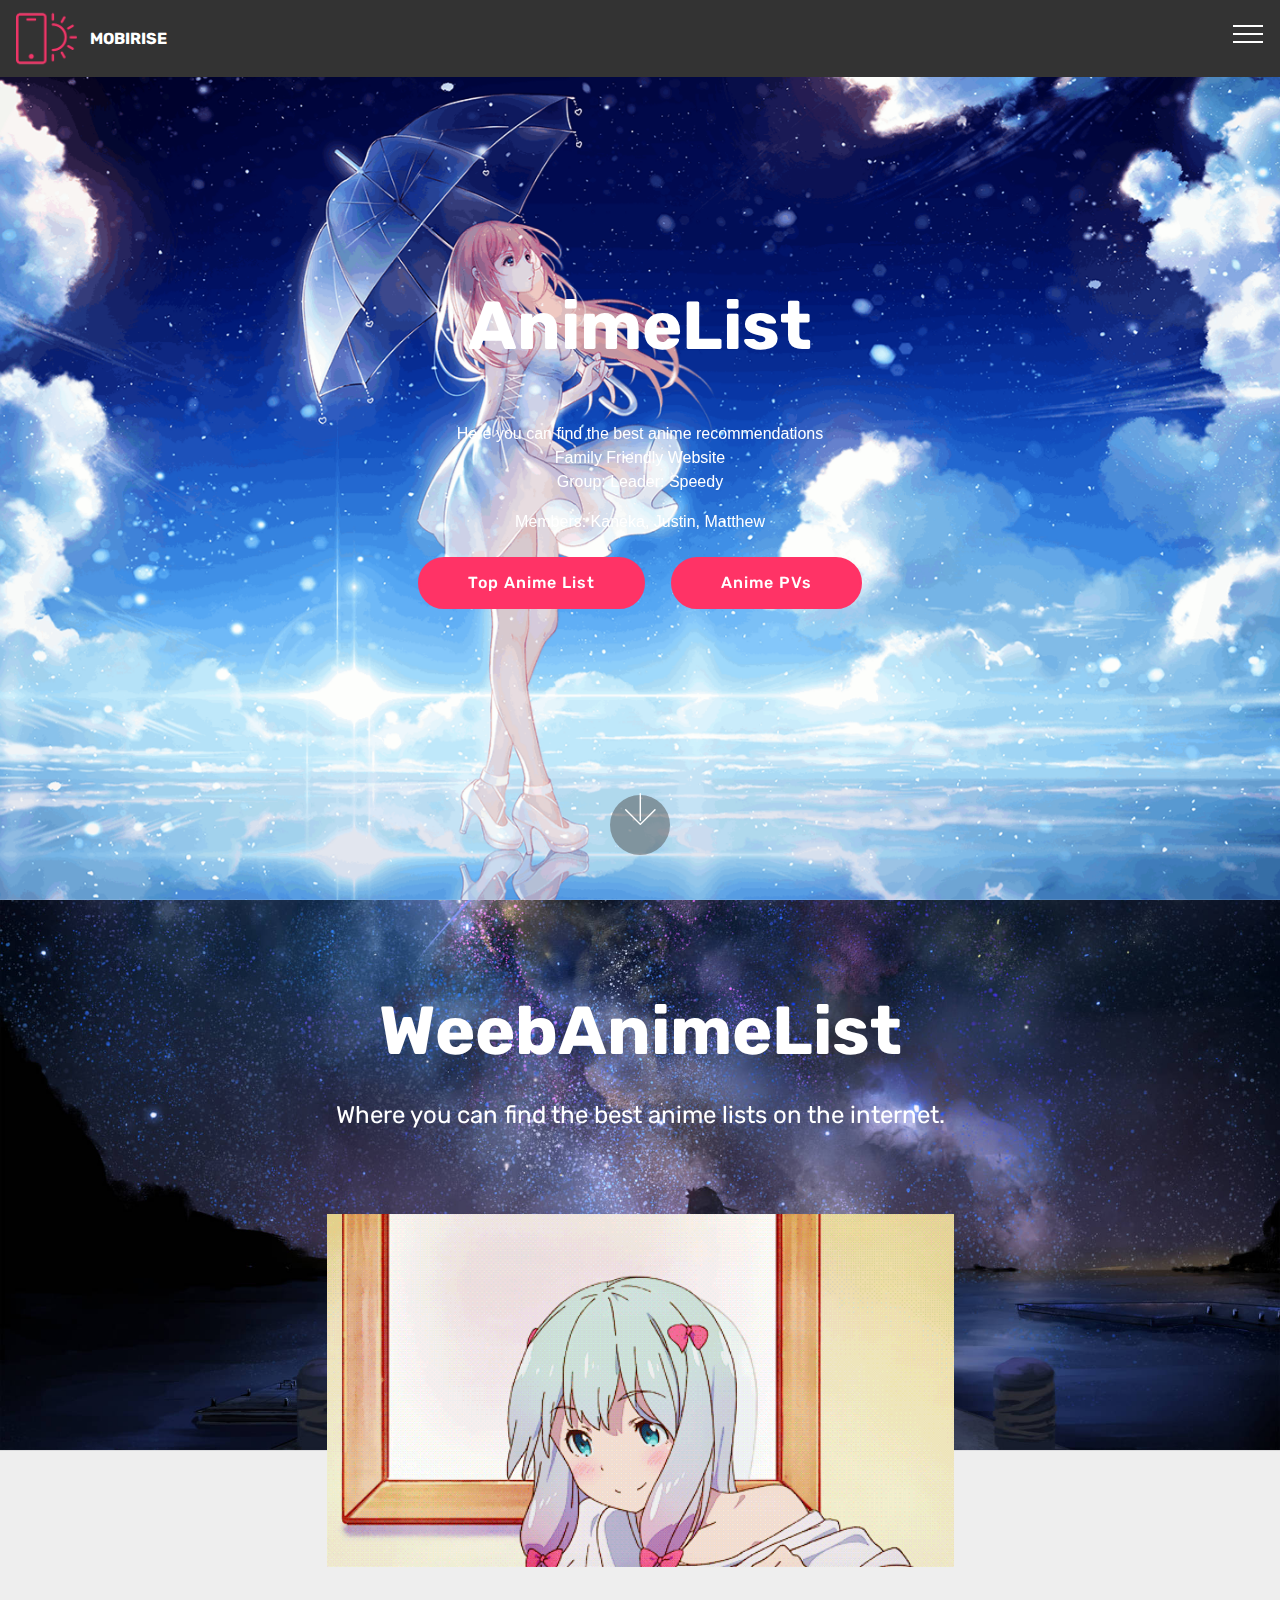
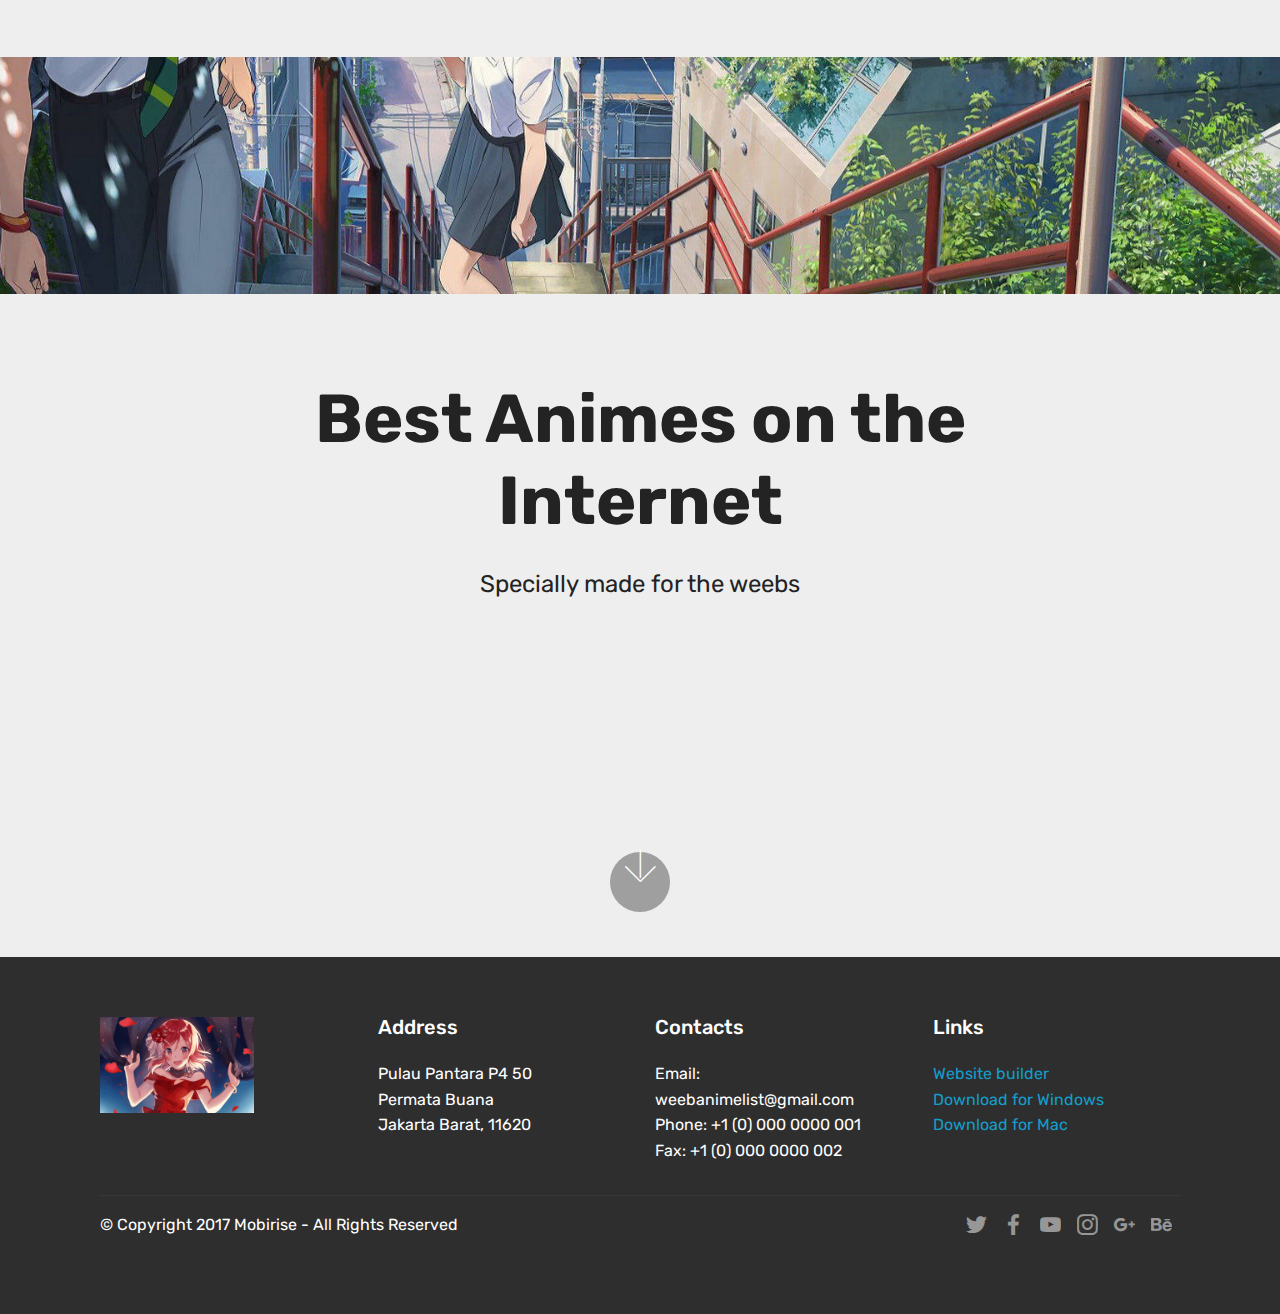
<file: index.html>
<!DOCTYPE html>
<html >
<head>
  <!-- Site made with Mobirise Website Builder v4.6.7, https://mobirise.com -->
  <meta charset="UTF-8">
  <meta http-equiv="X-UA-Compatible" content="IE=edge">
  <meta name="generator" content="Mobirise v4.6.7, mobirise.com">
  <meta name="viewport" content="width=device-width, initial-scale=1, minimum-scale=1">
  <link rel="shortcut icon" href="assets/images/logo2.png" type="image/x-icon">
  <meta name="description" content="">
  <title>Home</title>
  <link rel="stylesheet" href="assets/web/assets/mobirise-icons/mobirise-icons.css">
  <link rel="stylesheet" href="assets/tether/tether.min.css">
  <link rel="stylesheet" href="assets/bootstrap/css/bootstrap.min.css">
  <link rel="stylesheet" href="assets/bootstrap/css/bootstrap-grid.min.css">
  <link rel="stylesheet" href="assets/bootstrap/css/bootstrap-reboot.min.css">
  <link rel="stylesheet" href="assets/socicon/css/styles.css">
  <link rel="stylesheet" href="assets/dropdown/css/style.css">
  <link rel="stylesheet" href="assets/theme/css/style.css">
  <link rel="stylesheet" href="assets/mobirise/css/mbr-additional.css" type="text/css">
  
  
  
</head>
<body>
  <section class="menu cid-qOj0ympJSf" once="menu" id="menu1-e">

    

    <nav class="navbar navbar-expand beta-menu navbar-dropdown align-items-center navbar-fixed-top navbar-toggleable-sm">
        <button class="navbar-toggler navbar-toggler-right" type="button" data-toggle="collapse" data-target="#navbarSupportedContent" aria-controls="navbarSupportedContent" aria-expanded="false" aria-label="Toggle navigation">
            <div class="hamburger">
                <span></span>
                <span></span>
                <span></span>
                <span></span>
            </div>
        </button>
        <div class="menu-logo">
            <div class="navbar-brand">
                <span class="navbar-logo">
                    <a href="https://mobirise.com">
                         <img src="assets/images/logo2.png" alt="Mobirise" style="height: 3.8rem;">
                    </a>
                </span>
                <span class="navbar-caption-wrap">
                    <a class="navbar-caption text-white display-4" href="https://mobirise.com">
                        MOBIRISE
                    </a>
                </span>
            </div>
        </div>
        <div class="collapse navbar-collapse" id="navbarSupportedContent">
            <ul class="navbar-nav nav-dropdown" data-app-modern-menu="true"><li class="nav-item">
                    <a class="nav-link link text-white display-4" href="https://mobirise.com"></a>
                </li>
                <li class="nav-item">
                    <a class="nav-link link text-white display-4" href="http://weebanimelist.github.io">
                        <span class="mbri-search mbr-iconfont mbr-iconfont-btn"></span>
                        About Us
                    </a>
                </li></ul>
            <div class="navbar-buttons mbr-section-btn">
                <a class="btn btn-sm btn-primary display-4" href="https://mobirise.com">
                    <span class="mbri-save mbr-iconfont mbr-iconfont-btn "></span>
                    Try It Now!
                </a>
            </div>
        </div>
    </nav>
</section>

<section class="engine"><a href="https://mobirise.ws/q">offline website creator download</a></section><section class="menu cid-qOXZIPfhEX" once="menu" id="menu1-n">

    

    <nav class="navbar navbar-expand beta-menu navbar-dropdown align-items-center navbar-fixed-top collapsed">
        <button class="navbar-toggler navbar-toggler-right" type="button" data-toggle="collapse" data-target="#navbarSupportedContent" aria-controls="navbarSupportedContent" aria-expanded="false" aria-label="Toggle navigation">
            <div class="hamburger">
                <span></span>
                <span></span>
                <span></span>
                <span></span>
            </div>
        </button>
        <div class="menu-logo">
            <div class="navbar-brand">
                <span class="navbar-logo">
                    <a href="https://mobirise.com">
                         <img src="assets/images/logo2.png" alt="Mobirise" style="height: 3.8rem;">
                    </a>
                </span>
                <span class="navbar-caption-wrap">
                    <a class="navbar-caption text-white display-4" href="https://mobirise.com">
                        MOBIRISE
                    </a>
                </span>
            </div>
        </div>
        <div class="collapse navbar-collapse" id="navbarSupportedContent">
            <ul class="navbar-nav nav-dropdown" data-app-modern-menu="true">
                <li class="nav-item">
                    <a class="nav-link link text-white display-4" href="https://mobirise.com">
                        <span class="mbri-home mbr-iconfont mbr-iconfont-btn"></span>
                        Services
                    </a>
                </li>
                <li class="nav-item">
                    <a class="nav-link link text-white display-4" href="https://mobirise.com">
                        <span class="mbri-search mbr-iconfont mbr-iconfont-btn"></span>
                        About Us
                    </a>
                </li>
            </ul>
            <div class="navbar-buttons mbr-section-btn">
                <a class="btn btn-sm btn-primary display-4" href="https://mobirise.com">
                    <span class="mbri-save mbr-iconfont mbr-iconfont-btn "></span>
                    Try It Now!
                </a>
            </div>
        </div>
    </nav>
</section>

<section class="cid-qOTh0fij3h mbr-fullscreen mbr-parallax-background" id="header2-l">

    

    

    <div class="container align-center">
        <div class="row justify-content-md-center">
            <div class="mbr-white col-md-10">
                <h1 class="mbr-section-title mbr-bold pb-3 mbr-fonts-style display-1">AnimeList</h1>
                
                <p class="mbr-text pb-3 mbr-fonts-style display-5"></p><p>Here you can find the best anime recommendations<br>Family Friendly Website<br>Group: Leader: Speedy</p><p>Members: Kaneka, Justin, Matthew</p><p></p>
                <div class="mbr-section-btn"><a class="btn btn-md btn-secondary display-4" href="page1.html">Top Anime List</a> <a class="btn btn-md btn-secondary display-4" href="page2.html">Anime PVs</a></div>
            </div>
        </div>
    </div>
    <div class="mbr-arrow hidden-sm-down" aria-hidden="true">
        <a href="#next">
            <i class="mbri-down mbr-iconfont"></i>
        </a>
    </div>
</section>

<section class="header4 cid-qOj172LW0H mbr-parallax-background" id="header4-h">

    

    

    <div class="container">
        <div class="row justify-content-md-center">
            <div class="media-content col-md-10">
                <h1 class="mbr-section-title align-center mbr-white pb-3 mbr-bold mbr-fonts-style display-1">WeebAnimeList</h1>
                
                <div class="mbr-text align-center mbr-white pb-3">
                    <p class="mbr-text mbr-fonts-style display-5">Where you can find the best anime lists on the internet.<br></p>
                </div>
                
            </div>
            <div class="mbr-figure pt-5">
                <img src="assets/images/951ff747554bc6336ec5386244eab9ab.gif" alt="Mobirise" title="" style="width: 55%;">
            </div>
        </div>
    </div>
</section>

<section class="cid-qOj0ynHwNw mbr-fullscreen mbr-parallax-background" id="header2-f">

    

    

    <div class="container align-center">
        <div class="row justify-content-md-center">
            <div class="mbr-white col-md-10">
                <h1 class="mbr-section-title mbr-bold pb-3 mbr-fonts-style display-1">Best Animes on the Internet</h1>
                
                <p class="mbr-text pb-3 mbr-fonts-style display-5">Specially made for the weebs</p>
                
            </div>
        </div>
    </div>
    <div class="mbr-arrow hidden-sm-down" aria-hidden="true">
        <a href="#next">
            <i class="mbri-down mbr-iconfont"></i>
        </a>
    </div>
</section>

<section class="cid-qOj0yow0yW" id="footer1-g">

    

    

    <div class="container">
        <div class="media-container-row content text-white">
            <div class="col-12 col-md-3">
                <div class="media-wrap">
                    <a href="https://mobirise.com/">
                        <img src="assets/images/824433-192x120.png" alt="Mobirise" title="">
                    </a>
                </div>
            </div>
            <div class="col-12 col-md-3 mbr-fonts-style display-7">
                <h5 class="pb-3">
                    Address
                </h5>
                <p class="mbr-text">Pulau Pantara P4 50<br>Permata Buana<br>Jakarta Barat, 11620</p>
            </div>
            <div class="col-12 col-md-3 mbr-fonts-style display-7">
                <h5 class="pb-3">
                    Contacts
                </h5>
                <p class="mbr-text">
                    Email: weebanimelist@gmail.com
                    <br>Phone: +1 (0) 000 0000 001
                    <br>Fax: +1 (0) 000 0000 002
                </p>
            </div>
            <div class="col-12 col-md-3 mbr-fonts-style display-7">
                <h5 class="pb-3">
                    Links
                </h5>
                <p class="mbr-text">
                    <a class="text-primary" href="https://mobirise.com/">Website builder</a>
                    <br><a class="text-primary" href="https://mobirise.com/mobirise-free-win.zip">Download for Windows</a>
                    <br><a class="text-primary" href="https://mobirise.com/mobirise-free-mac.zip">Download for Mac</a>
                </p>
            </div>
        </div>
        <div class="footer-lower">
            <div class="media-container-row">
                <div class="col-sm-12">
                    <hr>
                </div>
            </div>
            <div class="media-container-row mbr-white">
                <div class="col-sm-6 copyright">
                    <p class="mbr-text mbr-fonts-style display-7">
                        © Copyright 2017 Mobirise - All Rights Reserved
                    </p>
                </div>
                <div class="col-md-6">
                    <div class="social-list align-right">
                        <div class="soc-item">
                            <a href="https://twitter.com/mobirise" target="_blank">
                                <span class="socicon-twitter socicon mbr-iconfont mbr-iconfont-social"></span>
                            </a>
                        </div>
                        <div class="soc-item">
                            <a href="https://www.facebook.com/pages/Mobirise/1616226671953247" target="_blank">
                                <span class="socicon-facebook socicon mbr-iconfont mbr-iconfont-social"></span>
                            </a>
                        </div>
                        <div class="soc-item">
                            <a href="https://www.youtube.com/c/mobirise" target="_blank">
                                <span class="socicon-youtube socicon mbr-iconfont mbr-iconfont-social"></span>
                            </a>
                        </div>
                        <div class="soc-item">
                            <a href="https://instagram.com/mobirise" target="_blank">
                                <span class="socicon-instagram socicon mbr-iconfont mbr-iconfont-social"></span>
                            </a>
                        </div>
                        <div class="soc-item">
                            <a href="https://plus.google.com/u/0/+Mobirise" target="_blank">
                                <span class="socicon-googleplus socicon mbr-iconfont mbr-iconfont-social"></span>
                            </a>
                        </div>
                        <div class="soc-item">
                            <a href="https://www.behance.net/Mobirise" target="_blank">
                                <span class="socicon-behance socicon mbr-iconfont mbr-iconfont-social"></span>
                            </a>
                        </div>
                    </div>
                </div>
            </div>
        </div>
    </div>
</section>


  <script src="assets/web/assets/jquery/jquery.min.js"></script>
  <script src="assets/popper/popper.min.js"></script>
  <script src="assets/tether/tether.min.js"></script>
  <script src="assets/bootstrap/js/bootstrap.min.js"></script>
  <script src="assets/dropdown/js/script.min.js"></script>
  <script src="assets/touchswipe/jquery.touch-swipe.min.js"></script>
  <script src="assets/parallax/jarallax.min.js"></script>
  <script src="assets/smoothscroll/smooth-scroll.js"></script>
  <script src="assets/theme/js/script.js"></script>
  
  
</body>
</html>
</file>
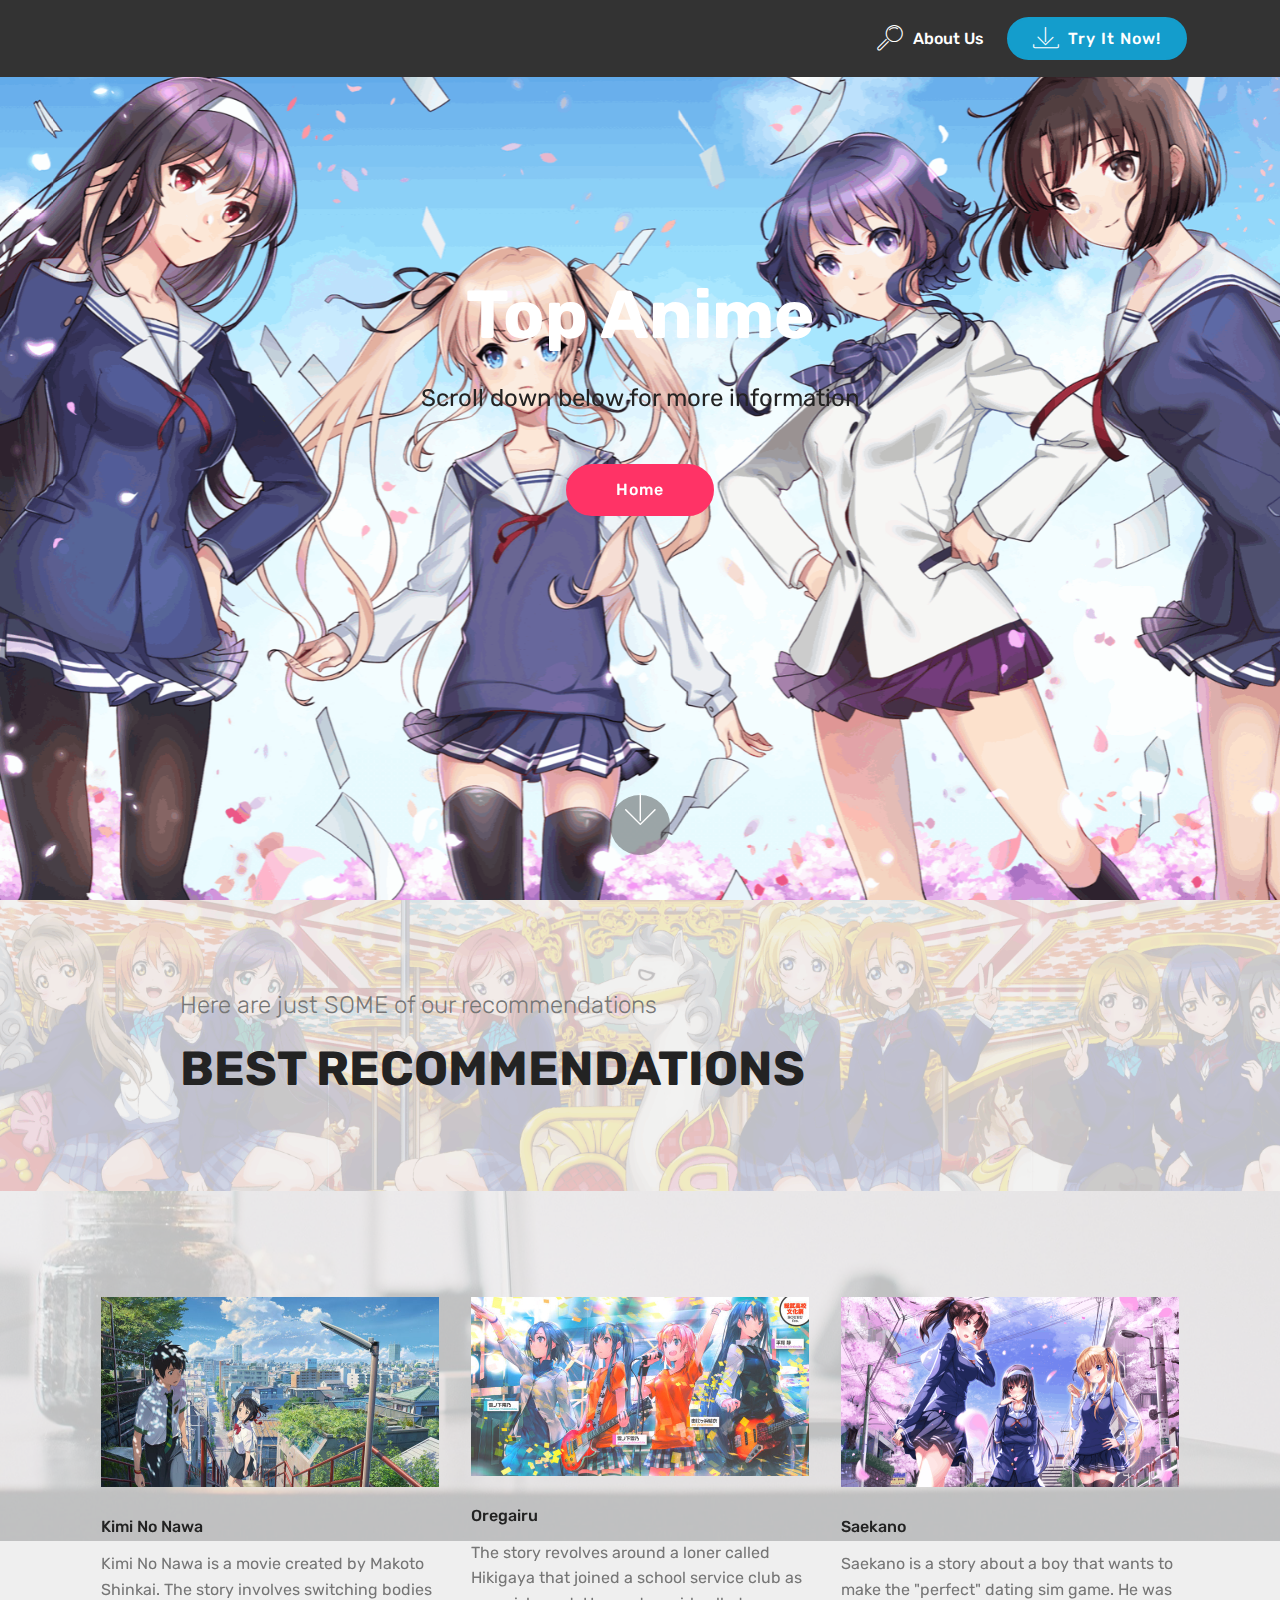
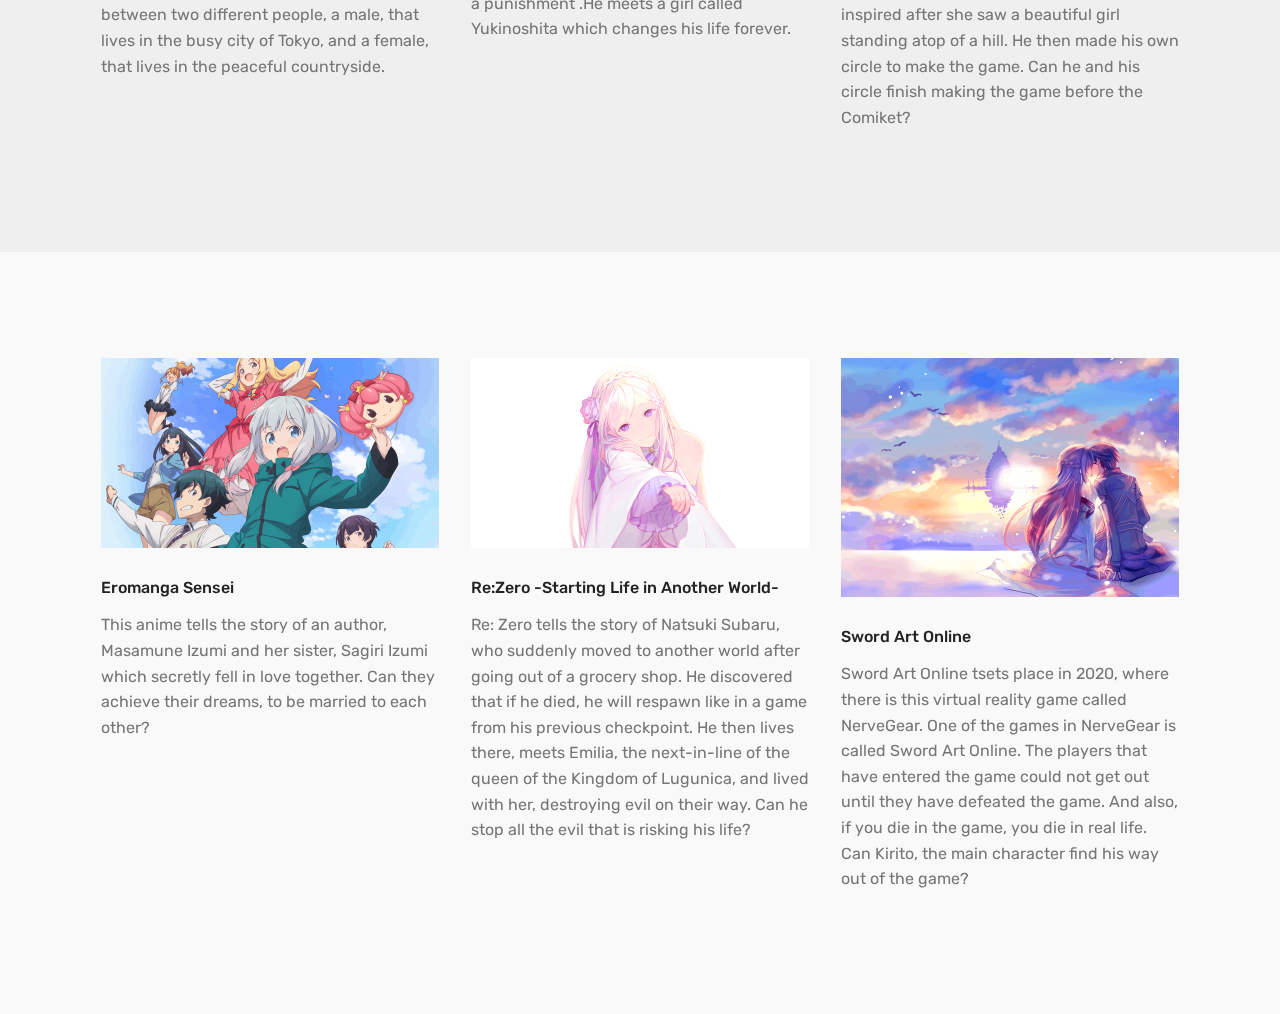
<file: page1.html>
<!DOCTYPE html>
<html >
<head>
  <!-- Site made with Mobirise Website Builder v4.6.7, https://mobirise.com -->
  <meta charset="UTF-8">
  <meta http-equiv="X-UA-Compatible" content="IE=edge">
  <meta name="generator" content="Mobirise v4.6.7, mobirise.com">
  <meta name="viewport" content="width=device-width, initial-scale=1, minimum-scale=1">
  <link rel="shortcut icon" href="assets/images/logo2.png" type="image/x-icon">
  <meta name="description" content="Web Page Builder Description">
  <title>Top Anime List</title>
  <link rel="stylesheet" href="assets/web/assets/mobirise-icons/mobirise-icons.css">
  <link rel="stylesheet" href="assets/tether/tether.min.css">
  <link rel="stylesheet" href="assets/bootstrap/css/bootstrap.min.css">
  <link rel="stylesheet" href="assets/bootstrap/css/bootstrap-grid.min.css">
  <link rel="stylesheet" href="assets/bootstrap/css/bootstrap-reboot.min.css">
  <link rel="stylesheet" href="assets/dropdown/css/style.css">
  <link rel="stylesheet" href="assets/theme/css/style.css">
  <link rel="stylesheet" href="assets/mobirise/css/mbr-additional.css" type="text/css">
  
  
  
</head>
<body>
  <section class="menu cid-qOj0ympJSf" once="menu" id="menu1-i">

    

    <nav class="navbar navbar-expand beta-menu navbar-dropdown align-items-center navbar-fixed-top navbar-toggleable-sm">
        <button class="navbar-toggler navbar-toggler-right" type="button" data-toggle="collapse" data-target="#navbarSupportedContent" aria-controls="navbarSupportedContent" aria-expanded="false" aria-label="Toggle navigation">
            <div class="hamburger">
                <span></span>
                <span></span>
                <span></span>
                <span></span>
            </div>
        </button>
        <div class="menu-logo">
            <div class="navbar-brand">
                
                
            </div>
        </div>
        <div class="collapse navbar-collapse" id="navbarSupportedContent">
            <ul class="navbar-nav nav-dropdown navbar-nav-top-padding" data-app-modern-menu="true"><li class="nav-item">
                    <a class="nav-link link text-white display-4" href="https://mobirise.com"></a>
                </li>
                <li class="nav-item">
                    <a class="nav-link link text-white display-4" href="http://weebanimelist.github.io">
                        <span class="mbri-search mbr-iconfont mbr-iconfont-btn"></span>
                        About Us
                    </a>
                </li></ul>
            <div class="navbar-buttons mbr-section-btn">
                <a class="btn btn-sm btn-primary display-4" href="https://mobirise.com">
                    <span class="mbri-save mbr-iconfont mbr-iconfont-btn "></span>
                    Try It Now!
                </a>
            </div>
        </div>
    </nav>
</section>

<section class="engine"><a href="https://mobirise.ws/p">open source web page builder</a></section><section class="header12 cid-qOjvsYID2x mbr-fullscreen mbr-parallax-background" id="header12-j">

    

    

    <div class="container  ">
            <div class="media-container">
                <div class="col-md-12 align-center">
                    <h1 class="mbr-section-title pb-3 mbr-white mbr-bold mbr-fonts-style display-1">Top Anime</h1>
                    <p class="mbr-text pb-3 mbr-white mbr-fonts-style display-5">Scroll down below for more information<br></p>
                    <div class="mbr-section-btn align-center py-2"><a class="btn btn-md btn-secondary display-4" href="index.html">Home</a></div>

                    <div class="icons-media-container mbr-white">
                        <div class="card col-12 col-md-6 col-lg-3">
                            
                            <h5 class="mbr-fonts-style display-5"></h5>
                        </div>

                        <div class="card col-12 col-md-6 col-lg-3">
                            
                            <h5 class="mbr-fonts-style display-5"></h5>
                        </div>

                        <div class="card col-12 col-md-6 col-lg-3">
                            
                            <h5 class="mbr-fonts-style display-5"></h5>
                        </div>

                        <div class="card col-12 col-md-6 col-lg-3">
                            
                            <h5 class="mbr-fonts-style display-5"></h5>
                        </div>
                    </div>
                </div>
            </div>
    </div>

    <div class="mbr-arrow hidden-sm-down" aria-hidden="true">
        <a href="#next">
            <i class="mbri-down mbr-iconfont"></i>
        </a>
    </div>
</section>

<section class="mbr-section info1 cid-qQoxaUSJQw" id="info1-y">

    

    <div class="mbr-overlay" style="opacity: 0.8; background-color: rgb(239, 239, 239);">
    </div>
    <div class="container">
        <div class="row justify-content-center content-row">
            <div class="media-container-column title col-12 col-lg-7 col-md-6">
                <h3 class="mbr-section-subtitle align-left mbr-light pb-3 mbr-fonts-style display-5">Here are just SOME of our recommendations</h3>
                <h2 class="align-left mbr-bold mbr-fonts-style display-2">BEST RECOMMENDATIONS</h2>
            </div>
            <div class="media-container-column col-12 col-lg-3 col-md-4">
                
            </div>
        </div>
    </div>
</section>

<section class="features2 cid-qQowt1i5ah mbr-parallax-background" id="features2-x">

    

    <div class="mbr-overlay" style="opacity: 0.8; background-color: rgb(239, 239, 239);">
    </div>
    
    <div class="container">
        <div class="media-container-row">
            <div class="card p-3 col-12 col-md-6 col-lg-4">
                <div class="card-wrapper">
                    <div class="card-img">
                        <img src="assets/images/ndohp3n-676x380.jpg" alt="Mobirise" title="">
                    </div>
                    <div class="card-box">
                        <h4 class="card-title pb-3 mbr-fonts-style display-7">Kimi No Nawa</h4>
                        <p class="mbr-text mbr-fonts-style display-7">Kimi No Nawa is a movie created by Makoto Shinkai. The story involves switching bodies between two different people, a male, that lives in the busy city of Tokyo, and a female, that lives in the peaceful countryside.</p>
                    </div>
                </div>
            </div>

            <div class="card p-3 col-12 col-md-6 col-lg-4">
                <div class="card-wrapper">
                    <div class="card-img">
                        <img src="assets/images/657368-676x357.jpg" alt="Mobirise" title="">
                    </div>
                    <div class="card-box ">
                        <h4 class="card-title pb-3 mbr-fonts-style display-7">Oregairu</h4>
                        <p class="mbr-text mbr-fonts-style display-7">The story revolves around a loner called Hikigaya that joined a school service club as a punishment .He meets a girl called Yukinoshita which changes his life forever.</p>
                    </div>
                </div>
            </div>

            <div class="card p-3 col-12 col-md-6 col-lg-4">
                <div class="card-wrapper">
                    <div class="card-img">
                        <img src="assets/images/62374584-p0-676x380.png" alt="Mobirise" title="">
                    </div>
                    <div class="card-box">
                        <h4 class="card-title pb-3 mbr-fonts-style display-7">Saekano</h4>
                        <p class="mbr-text mbr-fonts-style display-7">Saekano is a story about a boy that wants to make the "perfect" dating sim game. He was inspired after she saw a beautiful girl standing atop of a hill. He then made his own circle to make the game. Can he and his circle finish making the game before the Comiket?</p>
                    </div>
                </div>
            </div>

            
        </div>
    </div>
</section>

<section class="features2 cid-qQor2j1l8O" id="features2-v">

    

    
    
    <div class="container">
        <div class="media-container-row">
            <div class="card p-3 col-12 col-md-6 col-lg-4">
                <div class="card-wrapper">
                    <div class="card-img">
                        <img src="assets/images/eromanga-sensei-izumi-sagiri-izumi-masamune-yamada-elf-jinno-megumi-676x380.png" alt="Mobirise" title="">
                    </div>
                    <div class="card-box">
                        <h4 class="card-title pb-3 mbr-fonts-style display-7">Eromanga Sensei</h4>
                        <p class="mbr-text mbr-fonts-style display-7">This anime tells the story of an author, Masamune Izumi and her sister, Sagiri Izumi which secretly fell in love together. Can they achieve their dreams, to be married to each other?</p>
                    </div>
                </div>
            </div>

            <div class="card p-3 col-12 col-md-6 col-lg-4">
                <div class="card-wrapper">
                    <div class="card-img">
                        <img src="assets/images/730749-676x380.png" alt="Mobirise" title="">
                    </div>
                    <div class="card-box ">
                        <h4 class="card-title pb-3 mbr-fonts-style display-7">Re:Zero -Starting Life in Another World-</h4>
                        <p class="mbr-text mbr-fonts-style display-7">Re: Zero tells the story of Natsuki Subaru, who suddenly moved to another world after going out of a grocery shop. He discovered that if he died, he will respawn like in a game from his previous checkpoint. He then lives there, meets Emilia, the next-in-line of the queen of the Kingdom of Lugunica, and lived with her, destroying evil on their way. Can he stop all the evil that is risking his life?</p>
                    </div>
                </div>
            </div>

            <div class="card p-3 col-12 col-md-6 col-lg-4">
                <div class="card-wrapper">
                    <div class="card-img">
                        <img src="assets/images/314574-676x478.png" alt="Mobirise" title="">
                    </div>
                    <div class="card-box">
                        <h4 class="card-title pb-3 mbr-fonts-style display-7">Sword Art Online</h4>
                        <p class="mbr-text mbr-fonts-style display-7">Sword Art Online tsets place in 2020, where there is this virtual reality game called NerveGear. One of the games in NerveGear is called Sword Art Online. The players that have entered the game could not get out until they have defeated the game. And also, if you die in the game, you die in real life. Can Kirito, the main character find his way out of the game?</p>
                    </div>
                </div>
            </div>

            
        </div>
    </div>
</section>


  <script src="assets/web/assets/jquery/jquery.min.js"></script>
  <script src="assets/popper/popper.min.js"></script>
  <script src="assets/tether/tether.min.js"></script>
  <script src="assets/bootstrap/js/bootstrap.min.js"></script>
  <script src="assets/smoothscroll/smooth-scroll.js"></script>
  <script src="assets/dropdown/js/script.min.js"></script>
  <script src="assets/touchswipe/jquery.touch-swipe.min.js"></script>
  <script src="assets/parallax/jarallax.min.js"></script>
  <script src="assets/theme/js/script.js"></script>
  
  
</body>
</html>
</file>
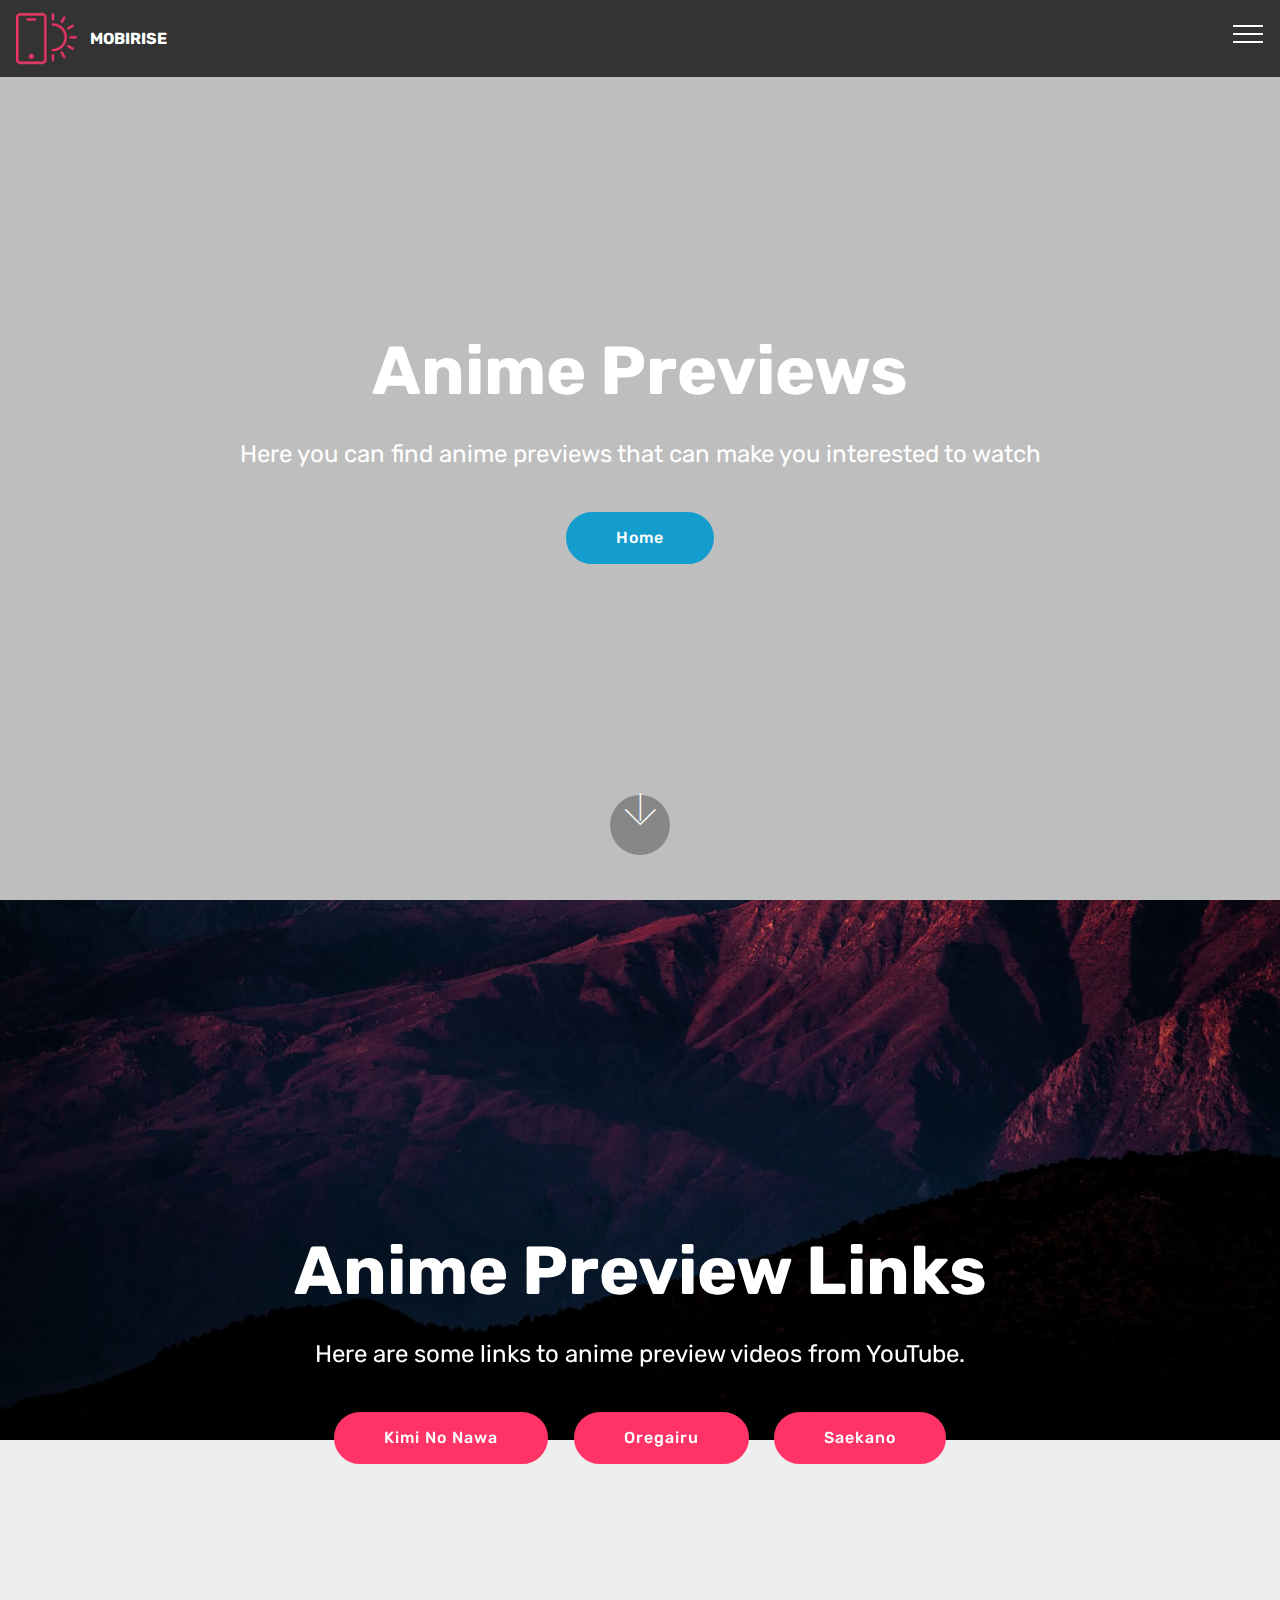
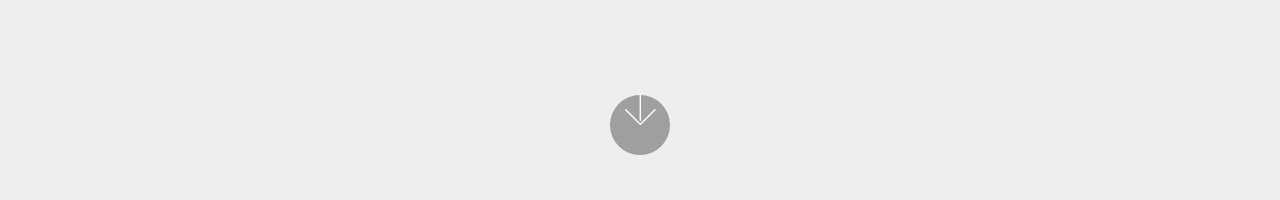
<file: page2.html>
<!DOCTYPE html>
<html >
<head>
  <!-- Site made with Mobirise Website Builder v4.6.7, https://mobirise.com -->
  <meta charset="UTF-8">
  <meta http-equiv="X-UA-Compatible" content="IE=edge">
  <meta name="generator" content="Mobirise v4.6.7, mobirise.com">
  <meta name="viewport" content="width=device-width, initial-scale=1, minimum-scale=1">
  <link rel="shortcut icon" href="assets/images/logo2.png" type="image/x-icon">
  <meta name="description" content="Web Creator Description">
  <title>Anime PVs</title>
  <link rel="stylesheet" href="assets/web/assets/mobirise-icons/mobirise-icons.css">
  <link rel="stylesheet" href="assets/tether/tether.min.css">
  <link rel="stylesheet" href="assets/bootstrap/css/bootstrap.min.css">
  <link rel="stylesheet" href="assets/bootstrap/css/bootstrap-grid.min.css">
  <link rel="stylesheet" href="assets/bootstrap/css/bootstrap-reboot.min.css">
  <link rel="stylesheet" href="assets/dropdown/css/style.css">
  <link rel="stylesheet" href="assets/theme/css/style.css">
  <link rel="stylesheet" href="assets/mobirise/css/mbr-additional.css" type="text/css">
  
  
  
</head>
<body>
  <section class="menu cid-qOj0ympJSf" once="menu" id="menu1-o">

    

    <nav class="navbar navbar-expand beta-menu navbar-dropdown align-items-center navbar-fixed-top navbar-toggleable-sm">
        <button class="navbar-toggler navbar-toggler-right" type="button" data-toggle="collapse" data-target="#navbarSupportedContent" aria-controls="navbarSupportedContent" aria-expanded="false" aria-label="Toggle navigation">
            <div class="hamburger">
                <span></span>
                <span></span>
                <span></span>
                <span></span>
            </div>
        </button>
        <div class="menu-logo">
            <div class="navbar-brand">
                <span class="navbar-logo">
                    <a href="https://mobirise.com">
                         <img src="assets/images/logo2.png" alt="Mobirise" style="height: 3.8rem;">
                    </a>
                </span>
                <span class="navbar-caption-wrap">
                    <a class="navbar-caption text-white display-4" href="https://mobirise.com">
                        MOBIRISE
                    </a>
                </span>
            </div>
        </div>
        <div class="collapse navbar-collapse" id="navbarSupportedContent">
            <ul class="navbar-nav nav-dropdown" data-app-modern-menu="true"><li class="nav-item">
                    <a class="nav-link link text-white display-4" href="https://mobirise.com"></a>
                </li>
                <li class="nav-item">
                    <a class="nav-link link text-white display-4" href="http://weebanimelist.github.io">
                        <span class="mbri-search mbr-iconfont mbr-iconfont-btn"></span>
                        About Us
                    </a>
                </li></ul>
            <div class="navbar-buttons mbr-section-btn">
                <a class="btn btn-sm btn-primary display-4" href="https://mobirise.com">
                    <span class="mbri-save mbr-iconfont mbr-iconfont-btn "></span>
                    Try It Now!
                </a>
            </div>
        </div>
    </nav>
</section>

<section class="engine"><a href="https://mobirise.ws/n">best website maker app</a></section><section class="menu cid-qOXZIPfhEX" once="menu" id="menu1-p">

    

    <nav class="navbar navbar-expand beta-menu navbar-dropdown align-items-center navbar-fixed-top collapsed">
        <button class="navbar-toggler navbar-toggler-right" type="button" data-toggle="collapse" data-target="#navbarSupportedContent" aria-controls="navbarSupportedContent" aria-expanded="false" aria-label="Toggle navigation">
            <div class="hamburger">
                <span></span>
                <span></span>
                <span></span>
                <span></span>
            </div>
        </button>
        <div class="menu-logo">
            <div class="navbar-brand">
                <span class="navbar-logo">
                    <a href="https://mobirise.com">
                         <img src="assets/images/logo2.png" alt="Mobirise" style="height: 3.8rem;">
                    </a>
                </span>
                <span class="navbar-caption-wrap">
                    <a class="navbar-caption text-white display-4" href="https://mobirise.com">
                        MOBIRISE
                    </a>
                </span>
            </div>
        </div>
        <div class="collapse navbar-collapse" id="navbarSupportedContent">
            <ul class="navbar-nav nav-dropdown" data-app-modern-menu="true">
                <li class="nav-item">
                    <a class="nav-link link text-white display-4" href="https://mobirise.com">
                        <span class="mbri-home mbr-iconfont mbr-iconfont-btn"></span>
                        Services
                    </a>
                </li>
                <li class="nav-item">
                    <a class="nav-link link text-white display-4" href="https://mobirise.com">
                        <span class="mbri-search mbr-iconfont mbr-iconfont-btn"></span>
                        About Us
                    </a>
                </li>
            </ul>
            <div class="navbar-buttons mbr-section-btn">
                <a class="btn btn-sm btn-primary display-4" href="https://mobirise.com">
                    <span class="mbri-save mbr-iconfont mbr-iconfont-btn "></span>
                    Try It Now!
                </a>
            </div>
        </div>
    </nav>
</section>

<section class="header6 cid-qQolxGOSwx mbr-fullscreen" data-bg-video="https://www.youtube.com/watch?v=hRfHcp2GjVI" id="header6-q">

    

    <div class="mbr-overlay" style="opacity: 0.2; background-color: rgb(0, 0, 0);">
    </div>

    <div class="container">
        <div class="row justify-content-md-center">
            <div class="mbr-white col-md-10">
                <h1 class="mbr-section-title align-center mbr-bold pb-3 mbr-fonts-style display-1">Anime Previews</h1>
                <p class="mbr-text align-center pb-3 mbr-fonts-style display-5">Here you can find anime previews that can make you interested to watch</p>
                <div class="mbr-section-btn align-center"><a class="btn btn-md btn-primary display-4" href="index.html">Home</a></div>
            </div>
        </div>
    </div>

    <div class="mbr-arrow hidden-sm-down" aria-hidden="true">
        <a href="#next">
            <i class="mbri-down mbr-iconfont"></i>
        </a>
    </div>
</section>

<section class="cid-qQop5hvYuP mbr-fullscreen mbr-parallax-background" id="header2-s">

    

    

    <div class="container align-center">
        <div class="row justify-content-md-center">
            <div class="mbr-white col-md-10">
                <h1 class="mbr-section-title mbr-bold pb-3 mbr-fonts-style display-1">Anime Preview Links</h1>
                
                <p class="mbr-text pb-3 mbr-fonts-style display-5">Here are some links to anime preview videos from YouTube.</p>
                <div class="mbr-section-btn"><a class="btn btn-md btn-secondary display-4" href="https://www.youtube.com/watch?v=hRfHcp2GjVI">Kimi No Nawa</a> <a class="btn btn-md btn-secondary display-4" href="https://www.youtube.com/watch?v=X9_fY8ggzwU">Oregairu</a> <a class="btn btn-md btn-secondary display-4" href="https://www.youtube.com/watch?v=Hv3oF7Ky8NI">Saekano</a></div>
            </div>
        </div>
    </div>
    <div class="mbr-arrow hidden-sm-down" aria-hidden="true">
        <a href="#next">
            <i class="mbri-down mbr-iconfont"></i>
        </a>
    </div>
</section>


  <script src="assets/web/assets/jquery/jquery.min.js"></script>
  <script src="assets/popper/popper.min.js"></script>
  <script src="assets/tether/tether.min.js"></script>
  <script src="assets/bootstrap/js/bootstrap.min.js"></script>
  <script src="assets/smoothscroll/smooth-scroll.js"></script>
  <script src="assets/touchswipe/jquery.touch-swipe.min.js"></script>
  <script src="assets/ytplayer/jquery.mb.ytplayer.min.js"></script>
  <script src="assets/vimeoplayer/jquery.mb.vimeo_player.js"></script>
  <script src="assets/parallax/jarallax.min.js"></script>
  <script src="assets/dropdown/js/script.min.js"></script>
  <script src="assets/theme/js/script.js"></script>
  
  
</body>
</html>
</file>
<file: assets/web/assets/mobirise-icons/mobirise-icons.css>
@font-face {
  font-family: 'MobiriseIcons';
  src:  url('mobirise-icons.eot?spat4u');
  src:  url('mobirise-icons.eot?spat4u#iefix') format('embedded-opentype'),
    url('mobirise-icons.ttf?spat4u') format('truetype'),
    url('mobirise-icons.woff?spat4u') format('woff'),
    url('mobirise-icons.svg?spat4u#MobiriseIcons') format('svg');
  font-weight: normal;
  font-style: normal;
}

[class^="mbri-"], [class*=" mbri-"] {
  /* use !important to prevent issues with browser extensions that change fonts */
  font-family: MobiriseIcons !important;
  speak: none;
  font-style: normal;
  font-weight: normal;
  font-variant: normal;
  text-transform: none;
  line-height: 1;

  /* Better Font Rendering =========== */
  -webkit-font-smoothing: antialiased;
  -moz-osx-font-smoothing: grayscale;
}

.mbri-add-submenu:before {
  content: "\e900";
}
.mbri-alert:before {
  content: "\e901";
}
.mbri-align-center:before {
  content: "\e902";
}
.mbri-align-justify:before {
  content: "\e903";
}
.mbri-align-left:before {
  content: "\e904";
}
.mbri-align-right:before {
  content: "\e905";
}
.mbri-android:before {
  content: "\e906";
}
.mbri-apple:before {
  content: "\e907";
}
.mbri-arrow-down:before {
  content: "\e908";
}
.mbri-arrow-next:before {
  content: "\e909";
}
.mbri-arrow-prev:before {
  content: "\e90a";
}
.mbri-arrow-up:before {
  content: "\e90b";
}
.mbri-bold:before {
  content: "\e90c";
}
.mbri-bookmark:before {
  content: "\e90d";
}
.mbri-bootstrap:before {
  content: "\e90e";
}
.mbri-briefcase:before {
  content: "\e90f";
}
.mbri-browse:before {
  content: "\e910";
}
.mbri-bulleted-list:before {
  content: "\e911";
}
.mbri-calendar:before {
  content: "\e912";
}
.mbri-camera:before {
  content: "\e913";
}
.mbri-cart-add:before {
  content: "\e914";
}
.mbri-cart-full:before {
  content: "\e915";
}
.mbri-cash:before {
  content: "\e916";
}
.mbri-change-style:before {
  content: "\e917";
}
.mbri-chat:before {
  content: "\e918";
}
.mbri-clock:before {
  content: "\e919";
}
.mbri-close:before {
  content: "\e91a";
}
.mbri-cloud:before {
  content: "\e91b";
}
.mbri-code:before {
  content: "\e91c";
}
.mbri-contact-form:before {
  content: "\e91d";
}
.mbri-credit-card:before {
  content: "\e91e";
}
.mbri-cursor-click:before {
  content: "\e91f";
}
.mbri-cust-feedback:before {
  content: "\e920";
}
.mbri-database:before {
  content: "\e921";
}
.mbri-delivery:before {
  content: "\e922";
}
.mbri-desktop:before {
  content: "\e923";
}
.mbri-devices:before {
  content: "\e924";
}
.mbri-down:before {
  content: "\e925";
}
.mbri-download:before {
  content: "\e989";
}
.mbri-drag-n-drop:before {
  content: "\e927";
}
.mbri-drag-n-drop2:before {
  content: "\e928";
}
.mbri-edit:before {
  content: "\e929";
}
.mbri-edit2:before {
  content: "\e92a";
}
.mbri-error:before {
  content: "\e92b";
}
.mbri-extension:before {
  content: "\e92c";
}
.mbri-features:before {
  content: "\e92d";
}
.mbri-file:before {
  content: "\e92e";
}
.mbri-flag:before {
  content: "\e92f";
}
.mbri-folder:before {
  content: "\e930";
}
.mbri-gift:before {
  content: "\e931";
}
.mbri-github:before {
  content: "\e932";
}
.mbri-globe:before {
  content: "\e933";
}
.mbri-globe-2:before {
  content: "\e934";
}
.mbri-growing-chart:before {
  content: "\e935";
}
.mbri-hearth:before {
  content: "\e936";
}
.mbri-help:before {
  content: "\e937";
}
.mbri-home:before {
  content: "\e938";
}
.mbri-hot-cup:before {
  content: "\e939";
}
.mbri-idea:before {
  content: "\e93a";
}
.mbri-image-gallery:before {
  content: "\e93b";
}
.mbri-image-slider:before {
  content: "\e93c";
}
.mbri-info:before {
  content: "\e93d";
}
.mbri-italic:before {
  content: "\e93e";
}
.mbri-key:before {
  content: "\e93f";
}
.mbri-laptop:before {
  content: "\e940";
}
.mbri-layers:before {
  content: "\e941";
}
.mbri-left-right:before {
  content: "\e942";
}
.mbri-left:before {
  content: "\e943";
}
.mbri-letter:before {
  content: "\e944";
}
.mbri-like:before {
  content: "\e945";
}
.mbri-link:before {
  content: "\e946";
}
.mbri-lock:before {
  content: "\e947";
}
.mbri-login:before {
  content: "\e948";
}
.mbri-logout:before {
  content: "\e949";
}
.mbri-magic-stick:before {
  content: "\e94a";
}
.mbri-map-pin:before {
  content: "\e94b";
}
.mbri-menu:before {
  content: "\e94c";
}
.mbri-mobile:before {
  content: "\e94d";
}
.mbri-mobile2:before {
  content: "\e94e";
}
.mbri-mobirise:before {
  content: "\e94f";
}
.mbri-more-horizontal:before {
  content: "\e950";
}
.mbri-more-vertical:before {
  content: "\e951";
}
.mbri-music:before {
  content: "\e952";
}
.mbri-new-file:before {
  content: "\e953";
}
.mbri-numbered-list:before {
  content: "\e954";
}
.mbri-opened-folder:before {
  content: "\e955";
}
.mbri-pages:before {
  content: "\e956";
}
.mbri-paper-plane:before {
  content: "\e957";
}
.mbri-paperclip:before {
  content: "\e958";
}
.mbri-photo:before {
  content: "\e959";
}
.mbri-photos:before {
  content: "\e95a";
}
.mbri-pin:before {
  content: "\e95b";
}
.mbri-play:before {
  content: "\e95c";
}
.mbri-plus:before {
  content: "\e95d";
}
.mbri-preview:before {
  content: "\e95e";
}
.mbri-print:before {
  content: "\e95f";
}
.mbri-protect:before {
  content: "\e960";
}
.mbri-question:before {
  content: "\e961";
}
.mbri-quote-left:before {
  content: "\e962";
}
.mbri-quote-right:before {
  content: "\e963";
}
.mbri-refresh:before {
  content: "\e964";
}
.mbri-responsive:before {
  content: "\e965";
}
.mbri-right:before {
  content: "\e966";
}
.mbri-rocket:before {
  content: "\e967";
}
.mbri-sad-face:before {
  content: "\e968";
}
.mbri-sale:before {
  content: "\e969";
}
.mbri-save:before {
  content: "\e96a";
}
.mbri-search:before {
  content: "\e96b";
}
.mbri-setting:before {
  content: "\e96c";
}
.mbri-setting2:before {
  content: "\e96d";
}
.mbri-setting3:before {
  content: "\e96e";
}
.mbri-share:before {
  content: "\e96f";
}
.mbri-shopping-bag:before {
  content: "\e970";
}
.mbri-shopping-basket:before {
  content: "\e971";
}
.mbri-shopping-cart:before {
  content: "\e972";
}
.mbri-sites:before {
  content: "\e973";
}
.mbri-smile-face:before {
  content: "\e974";
}
.mbri-speed:before {
  content: "\e975";
}
.mbri-star:before {
  content: "\e976";
}
.mbri-success:before {
  content: "\e977";
}
.mbri-sun:before {
  content: "\e978";
}
.mbri-sun2:before {
  content: "\e979";
}
.mbri-tablet:before {
  content: "\e97a";
}
.mbri-tablet-vertical:before {
  content: "\e97b";
}
.mbri-target:before {
  content: "\e97c";
}
.mbri-timer:before {
  content: "\e97d";
}
.mbri-to-ftp:before {
  content: "\e97e";
}
.mbri-to-local-drive:before {
  content: "\e97f";
}
.mbri-touch-swipe:before {
  content: "\e980";
}
.mbri-touch:before {
  content: "\e981";
}
.mbri-trash:before {
  content: "\e982";
}
.mbri-underline:before {
  content: "\e983";
}
.mbri-unlink:before {
  content: "\e984";
}
.mbri-unlock:before {
  content: "\e985";
}
.mbri-up-down:before {
  content: "\e986";
}
.mbri-up:before {
  content: "\e987";
}
.mbri-update:before {
  content: "\e988";
}
.mbri-upload:before {
 content: "\e926"; 
}
.mbri-user:before {
  content: "\e98a";
}
.mbri-user2:before {
  content: "\e98b";
}
.mbri-users:before {
  content: "\e98c";
}
.mbri-video:before {
  content: "\e98d";
}
.mbri-video-play:before {
  content: "\e98e";
}
.mbri-watch:before {
  content: "\e98f";
}
.mbri-website-theme:before {
  content: "\e990";
}
.mbri-wifi:before {
  content: "\e991";
}
.mbri-windows:before {
  content: "\e992";
}
.mbri-zoom-out:before {
  content: "\e993";
}
.mbri-redo:before {
  content: "\e994";
}
.mbri-undo:before {
  content: "\e995";
}
</file>
<file: assets/socicon/css/styles.css>
@charset "UTF-8";

@font-face {
  font-family: "socicon";
  src:url("../fonts/socicon.eot");
  src:url("../fonts/socicon.eot?#iefix") format("embedded-opentype"),
    url("../fonts/socicon.woff") format("woff"),
    url("../fonts/socicon.ttf") format("truetype"),
    url("../fonts/socicon.svg#socicon") format("svg");
  font-weight: normal;
  font-style: normal;

}

[data-icon]:before {
  font-family: "socicon" !important;
  content: attr(data-icon);
  font-style: normal !important;
  font-weight: normal !important;
  font-variant: normal !important;
  text-transform: none !important;
  speak: none;
  line-height: 1;
  -webkit-font-smoothing: antialiased;
  -moz-osx-font-smoothing: grayscale;
}

[class^="socicon-"]:before,
[class*=" socicon-"]:before {
  font-family: "socicon" !important;
  font-style: normal !important;
  font-weight: normal !important;
  font-variant: normal !important;
  text-transform: none !important;
  speak: none;
  line-height: 1;
  -webkit-font-smoothing: antialiased;
  -moz-osx-font-smoothing: grayscale;
}

.socicon-modelmayhem:before {
  content: "\e000";
}
.socicon-mixcloud:before {
  content: "\e001";
}
.socicon-drupal:before {
  content: "\e002";
}
.socicon-swarm:before {
  content: "\e003";
}
.socicon-istock:before {
  content: "\e004";
}
.socicon-yammer:before {
  content: "\e005";
}
.socicon-ello:before {
  content: "\e006";
}
.socicon-stackoverflow:before {
  content: "\e007";
}
.socicon-persona:before {
  content: "\e008";
}
.socicon-triplej:before {
  content: "\e009";
}
.socicon-houzz:before {
  content: "\e00a";
}
.socicon-rss:before {
  content: "\e00b";
}
.socicon-paypal:before {
  content: "\e00c";
}
.socicon-odnoklassniki:before {
  content: "\e00d";
}
.socicon-airbnb:before {
  content: "\e00e";
}
.socicon-periscope:before {
  content: "\e00f";
}
.socicon-outlook:before {
  content: "\e010";
}
.socicon-coderwall:before {
  content: "\e011";
}
.socicon-tripadvisor:before {
  content: "\e012";
}
.socicon-appnet:before {
  content: "\e013";
}
.socicon-goodreads:before {
  content: "\e014";
}
.socicon-tripit:before {
  content: "\e015";
}
.socicon-lanyrd:before {
  content: "\e016";
}
.socicon-slideshare:before {
  content: "\e017";
}
.socicon-buffer:before {
  content: "\e018";
}
.socicon-disqus:before {
  content: "\e019";
}
.socicon-vkontakte:before {
  content: "\e01a";
}
.socicon-whatsapp:before {
  content: "\e01b";
}
.socicon-patreon:before {
  content: "\e01c";
}
.socicon-storehouse:before {
  content: "\e01d";
}
.socicon-pocket:before {
  content: "\e01e";
}
.socicon-mail:before {
  content: "\e01f";
}
.socicon-blogger:before {
  content: "\e020";
}
.socicon-technorati:before {
  content: "\e021";
}
.socicon-reddit:before {
  content: "\e022";
}
.socicon-dribbble:before {
  content: "\e023";
}
.socicon-stumbleupon:before {
  content: "\e024";
}
.socicon-digg:before {
  content: "\e025";
}
.socicon-envato:before {
  content: "\e026";
}
.socicon-behance:before {
  content: "\e027";
}
.socicon-delicious:before {
  content: "\e028";
}
.socicon-deviantart:before {
  content: "\e029";
}
.socicon-forrst:before {
  content: "\e02a";
}
.socicon-play:before {
  content: "\e02b";
}
.socicon-zerply:before {
  content: "\e02c";
}
.socicon-wikipedia:before {
  content: "\e02d";
}
.socicon-apple:before {
  content: "\e02e";
}
.socicon-flattr:before {
  content: "\e02f";
}
.socicon-github:before {
  content: "\e030";
}
.socicon-renren:before {
  content: "\e031";
}
.socicon-friendfeed:before {
  content: "\e032";
}
.socicon-newsvine:before {
  content: "\e033";
}
.socicon-identica:before {
  content: "\e034";
}
.socicon-bebo:before {
  content: "\e035";
}
.socicon-zynga:before {
  content: "\e036";
}
.socicon-steam:before {
  content: "\e037";
}
.socicon-xbox:before {
  content: "\e038";
}
.socicon-windows:before {
  content: "\e039";
}
.socicon-qq:before {
  content: "\e03a";
}
.socicon-douban:before {
  content: "\e03b";
}
.socicon-meetup:before {
  content: "\e03c";
}
.socicon-playstation:before {
  content: "\e03d";
}
.socicon-android:before {
  content: "\e03e";
}
.socicon-snapchat:before {
  content: "\e03f";
}
.socicon-twitter:before {
  content: "\e040";
}
.socicon-facebook:before {
  content: "\e041";
}
.socicon-googleplus:before {
  content: "\e042";
}
.socicon-pinterest:before {
  content: "\e043";
}
.socicon-foursquare:before {
  content: "\e044";
}
.socicon-yahoo:before {
  content: "\e045";
}
.socicon-skype:before {
  content: "\e046";
}
.socicon-yelp:before {
  content: "\e047";
}
.socicon-feedburner:before {
  content: "\e048";
}
.socicon-linkedin:before {
  content: "\e049";
}
.socicon-viadeo:before {
  content: "\e04a";
}
.socicon-xing:before {
  content: "\e04b";
}
.socicon-myspace:before {
  content: "\e04c";
}
.socicon-soundcloud:before {
  content: "\e04d";
}
.socicon-spotify:before {
  content: "\e04e";
}
.socicon-grooveshark:before {
  content: "\e04f";
}
.socicon-lastfm:before {
  content: "\e050";
}
.socicon-youtube:before {
  content: "\e051";
}
.socicon-vimeo:before {
  content: "\e052";
}
.socicon-dailymotion:before {
  content: "\e053";
}
.socicon-vine:before {
  content: "\e054";
}
.socicon-flickr:before {
  content: "\e055";
}
.socicon-500px:before {
  content: "\e056";
}
.socicon-wordpress:before {
  content: "\e058";
}
.socicon-tumblr:before {
  content: "\e059";
}
.socicon-twitch:before {
  content: "\e05a";
}
.socicon-8tracks:before {
  content: "\e05b";
}
.socicon-amazon:before {
  content: "\e05c";
}
.socicon-icq:before {
  content: "\e05d";
}
.socicon-smugmug:before {
  content: "\e05e";
}
.socicon-ravelry:before {
  content: "\e05f";
}
.socicon-weibo:before {
  content: "\e060";
}
.socicon-baidu:before {
  content: "\e061";
}
.socicon-angellist:before {
  content: "\e062";
}
.socicon-ebay:before {
  content: "\e063";
}
.socicon-imdb:before {
  content: "\e064";
}
.socicon-stayfriends:before {
  content: "\e065";
}
.socicon-residentadvisor:before {
  content: "\e066";
}
.socicon-google:before {
  content: "\e067";
}
.socicon-yandex:before {
  content: "\e068";
}
.socicon-sharethis:before {
  content: "\e069";
}
.socicon-bandcamp:before {
  content: "\e06a";
}
.socicon-itunes:before {
  content: "\e06b";
}
.socicon-deezer:before {
  content: "\e06c";
}
.socicon-telegram:before {
  content: "\e06e";
}
.socicon-openid:before {
  content: "\e06f";
}
.socicon-amplement:before {
  content: "\e070";
}
.socicon-viber:before {
  content: "\e071";
}
.socicon-zomato:before {
  content: "\e072";
}
.socicon-draugiem:before {
  content: "\e074";
}
.socicon-endomodo:before {
  content: "\e075";
}
.socicon-filmweb:before {
  content: "\e076";
}
.socicon-stackexchange:before {
  content: "\e077";
}
.socicon-wykop:before {
  content: "\e078";
}
.socicon-teamspeak:before {
  content: "\e079";
}
.socicon-teamviewer:before {
  content: "\e07a";
}
.socicon-ventrilo:before {
  content: "\e07b";
}
.socicon-younow:before {
  content: "\e07c";
}
.socicon-raidcall:before {
  content: "\e07d";
}
.socicon-mumble:before {
  content: "\e07e";
}
.socicon-medium:before {
  content: "\e06d";
}
.socicon-bebee:before {
  content: "\e07f";
}
.socicon-hitbox:before {
  content: "\e080";
}
.socicon-reverbnation:before {
  content: "\e081";
}
.socicon-formulr:before {
  content: "\e082";
}
.socicon-instagram:before {
  content: "\e057";
}
.socicon-battlenet:before {
  content: "\e083";
}
.socicon-chrome:before {
  content: "\e084";
}
.socicon-discord:before {
  content: "\e086";
}
.socicon-issuu:before {
  content: "\e087";
}
.socicon-macos:before {
  content: "\e088";
}
.socicon-firefox:before {
  content: "\e089";
}
.socicon-opera:before {
  content: "\e08d";
}
.socicon-keybase:before {
  content: "\e090";
}
.socicon-alliance:before {
  content: "\e091";
}
.socicon-livejournal:before {
  content: "\e092";
}
.socicon-googlephotos:before {
  content: "\e093";
}
.socicon-horde:before {
  content: "\e094";
}
.socicon-etsy:before {
  content: "\e095";
}
.socicon-zapier:before {
  content: "\e096";
}
.socicon-google-scholar:before {
  content: "\e097";
}
.socicon-researchgate:before {
  content: "\e098";
}
.socicon-wechat:before {
  content: "\e099";
}
.socicon-strava:before {
  content: "\e09a";
}
.socicon-line:before {
  content: "\e09b";
}
.socicon-lyft:before {
  content: "\e09c";
}
.socicon-uber:before {
  content: "\e09d";
}
.socicon-songkick:before {
  content: "\e09e";
}
.socicon-viewbug:before {
  content: "\e09f";
}
.socicon-googlegroups:before {
  content: "\e0a0";
}
.socicon-quora:before {
  content: "\e073";
}
.socicon-diablo:before {
  content: "\e085";
}
.socicon-blizzard:before {
  content: "\e0a1";
}
.socicon-hearthstone:before {
  content: "\e08b";
}
.socicon-heroes:before {
  content: "\e08a";
}
.socicon-overwatch:before {
  content: "\e08c";
}
.socicon-warcraft:before {
  content: "\e08e";
}
.socicon-starcraft:before {
  content: "\e08f";
}
.socicon-beam:before {
  content: "\e0a2";
}
.socicon-curse:before {
  content: "\e0a3";
}
.socicon-player:before {
  content: "\e0a4";
}
.socicon-streamjar:before {
  content: "\e0a5";
}
.socicon-nintendo:before {
  content: "\e0a6";
}
.socicon-hellocoton:before {
  content: "\e0a7";
}
</file>
<file: assets/dropdown/css/style.css>
.navbar-dropdown {
  left: 0;
  padding: 0;
  position: absolute;
  right: 0;
  top: 0;
  transition: all 0.45s ease;
  z-index: 1030;
  background: #282828; }
  .navbar-dropdown .navbar-logo {
    margin-right: 0.8rem;
    transition: margin 0.3s ease-in-out;
    vertical-align: middle; }
    .navbar-dropdown .navbar-logo img {
      height: 3.125rem;
      transition: all 0.3s ease-in-out; }
    .navbar-dropdown .navbar-logo.mbr-iconfont {
      font-size: 3.125rem;
      line-height: 3.125rem; }
  .navbar-dropdown .navbar-caption {
    font-weight: 700;
    white-space: normal;
    vertical-align: -4px;
    line-height: 3.125rem !important; }
    .navbar-dropdown .navbar-caption, .navbar-dropdown .navbar-caption:hover {
      color: inherit;
      text-decoration: none; }
  .navbar-dropdown .mbr-iconfont + .navbar-caption {
    vertical-align: -1px; }
  .navbar-dropdown.navbar-fixed-top {
    position: fixed; }
  .navbar-dropdown .navbar-brand span {
    vertical-align: -4px; }
  .navbar-dropdown.bg-color.transparent {
    background: none; }
  .navbar-dropdown.navbar-short .navbar-brand {
    padding: 0.625rem 0; }
    .navbar-dropdown.navbar-short .navbar-brand span {
      vertical-align: -1px; }
  .navbar-dropdown.navbar-short .navbar-caption {
    line-height: 2.375rem !important;
    vertical-align: -2px; }
  .navbar-dropdown.navbar-short .navbar-logo {
    margin-right: 0.5rem; }
    .navbar-dropdown.navbar-short .navbar-logo img {
      height: 2.375rem; }
    .navbar-dropdown.navbar-short .navbar-logo.mbr-iconfont {
      font-size: 2.375rem;
      line-height: 2.375rem; }
  .navbar-dropdown.navbar-short .mbr-table-cell {
    height: 3.625rem; }
  .navbar-dropdown .navbar-close {
    left: 0.6875rem;
    position: fixed;
    top: 0.75rem;
    z-index: 1000; }
  .navbar-dropdown .hamburger-icon {
    content: "";
    display: inline-block;
    vertical-align: middle;
    width: 16px;
    -webkit-box-shadow: 0 -6px 0 1px #282828,0 0 0 1px #282828,0 6px 0 1px #282828;
    -moz-box-shadow: 0 -6px 0 1px #282828,0 0 0 1px #282828,0 6px 0 1px #282828;
    box-shadow: 0 -6px 0 1px #282828,0 0 0 1px #282828,0 6px 0 1px #282828; }

.dropdown-menu .dropdown-toggle[data-toggle="dropdown-submenu"]::after {
  border-bottom: 0.35em solid transparent;
  border-left: 0.35em solid;
  border-right: 0;
  border-top: 0.35em solid transparent;
  margin-left: 0.3rem; }

.dropdown-menu .dropdown-item:focus {
  outline: 0; }

.nav-dropdown {
  font-size: 0.75rem;
  font-weight: 500;
  height: auto !important; }
  .nav-dropdown .nav-btn {
    padding-left: 1rem; }
  .nav-dropdown .link {
    margin: .667em 1.667em;
    font-weight: 500;
    padding: 0;
    transition: color .2s ease-in-out; }
    .nav-dropdown .link.dropdown-toggle {
      margin-right: 2.583em; }
      .nav-dropdown .link.dropdown-toggle::after {
        margin-left: .25rem;
        border-top: 0.35em solid;
        border-right: 0.35em solid transparent;
        border-left: 0.35em solid transparent;
        border-bottom: 0; }
      .nav-dropdown .link.dropdown-toggle[aria-expanded="true"] {
        margin: 0;
        padding: 0.667em 3.263em  0.667em 1.667em; }
  .nav-dropdown .link::after,
  .nav-dropdown .dropdown-item::after {
    color: inherit; }
  .nav-dropdown .btn {
    font-size: 0.75rem;
    font-weight: 700;
    letter-spacing: 0;
    margin-bottom: 0;
    padding-left: 1.25rem;
    padding-right: 1.25rem; }
  .nav-dropdown .dropdown-menu {
    border-radius: 0;
    border: 0;
    left: 0;
    margin: 0;
    padding-bottom: 1.25rem;
    padding-top: 1.25rem;
    position: relative; }
  .nav-dropdown .dropdown-submenu {
    margin-left: 0.125rem;
    top: 0; }
  .nav-dropdown .dropdown-item {
    font-weight: 500;
    line-height: 2;
    padding: 0.3846em 4.615em 0.3846em 1.5385em;
    position: relative;
    transition: color .2s ease-in-out, background-color .2s ease-in-out; }
    .nav-dropdown .dropdown-item::after {
      margin-top: -0.3077em;
      position: absolute;
      right: 1.1538em;
      top: 50%; }
    .nav-dropdown .dropdown-item:focus, .nav-dropdown .dropdown-item:hover {
      background: none; }

@media (max-width: 767px) {
  .nav-dropdown.navbar-toggleable-sm {
    bottom: 0;
    display: none;
    left: 0;
    overflow-x: hidden;
    position: fixed;
    top: 0;
    transform: translateX(-100%);
    -ms-transform: translateX(-100%);
    -webkit-transform: translateX(-100%);
    width: 18.75rem;
    z-index: 999; } }
.nav-dropdown.navbar-toggleable-xl {
  bottom: 0;
  display: none;
  left: 0;
  overflow-x: hidden;
  position: fixed;
  top: 0;
  transform: translateX(-100%);
  -ms-transform: translateX(-100%);
  -webkit-transform: translateX(-100%);
  width: 18.75rem;
  z-index: 999; }

.nav-dropdown-sm {
  display: block !important;
  overflow-x: hidden;
  overflow: auto;
  padding-top: 3.875rem; }
  .nav-dropdown-sm::after {
    content: "";
    display: block;
    height: 3rem;
    width: 100%; }
  .nav-dropdown-sm.collapse.in ~ .navbar-close {
    display: block !important; }
  .nav-dropdown-sm.collapsing, .nav-dropdown-sm.collapse.in {
    transform: translateX(0);
    -ms-transform: translateX(0);
    -webkit-transform: translateX(0);
    transition: all 0.25s ease-out;
    -webkit-transition: all 0.25s ease-out;
    background: #282828; }
  .nav-dropdown-sm.collapsing[aria-expanded="false"] {
    transform: translateX(-100%);
    -ms-transform: translateX(-100%);
    -webkit-transform: translateX(-100%); }
  .nav-dropdown-sm .nav-item {
    display: block;
    margin-left: 0 !important;
    padding-left: 0; }
  .nav-dropdown-sm .link,
  .nav-dropdown-sm .dropdown-item {
    border-top: 1px dotted rgba(255, 255, 255, 0.1);
    font-size: 0.8125rem;
    line-height: 1.6;
    margin: 0 !important;
    padding: 0.875rem 2.4rem 0.875rem 1.5625rem !important;
    position: relative;
    white-space: normal; }
    .nav-dropdown-sm .link:focus, .nav-dropdown-sm .link:hover,
    .nav-dropdown-sm .dropdown-item:focus,
    .nav-dropdown-sm .dropdown-item:hover {
      background: rgba(0, 0, 0, 0.2) !important;
      color: #c0a375; }
  .nav-dropdown-sm .nav-btn {
    position: relative;
    padding: 1.5625rem 1.5625rem 0 1.5625rem; }
    .nav-dropdown-sm .nav-btn::before {
      border-top: 1px dotted rgba(255, 255, 255, 0.1);
      content: "";
      left: 0;
      position: absolute;
      top: 0;
      width: 100%; }
    .nav-dropdown-sm .nav-btn + .nav-btn {
      padding-top: 0.625rem; }
      .nav-dropdown-sm .nav-btn + .nav-btn::before {
        display: none; }
  .nav-dropdown-sm .btn {
    padding: 0.625rem 0; }
  .nav-dropdown-sm .dropdown-toggle[data-toggle="dropdown-submenu"]::after {
    margin-left: .25rem;
    border-top: 0.35em solid;
    border-right: 0.35em solid transparent;
    border-left: 0.35em solid transparent;
    border-bottom: 0; }
  .nav-dropdown-sm .dropdown-toggle[data-toggle="dropdown-submenu"][aria-expanded="true"]::after {
    border-top: 0;
    border-right: 0.35em solid transparent;
    border-left: 0.35em solid transparent;
    border-bottom: 0.35em solid; }
  .nav-dropdown-sm .dropdown-menu {
    margin: 0;
    padding: 0;
    position: relative;
    top: 0;
    left: 0;
    width: 100%;
    border: 0;
    float: none;
    border-radius: 0;
    background: none; }
  .nav-dropdown-sm .dropdown-submenu {
    left: 100%;
    margin-left: 0.125rem;
    margin-top: -1.25rem;
    top: 0; }

.navbar-toggleable-sm .nav-dropdown .dropdown-menu {
  position: absolute; }

.navbar-toggleable-sm .nav-dropdown .dropdown-submenu {
  left: 100%;
  margin-left: 0.125rem;
  margin-top: -1.25rem;
  top: 0; }

.navbar-toggleable-sm.opened .nav-dropdown .dropdown-menu {
  position: relative; }

.navbar-toggleable-sm.opened .nav-dropdown .dropdown-submenu {
  left: 0;
  margin-left: 00rem;
  margin-top: 0rem;
  top: 0; }

.is-builder .nav-dropdown.collapsing {
  transition: none !important; }

/*# sourceMappingURL=style.css.map */
</file>
<file: assets/theme/css/style.css>
/*!
 * Mobirise v4 theme (https://mobirise.com/)
 * Copyright 2017 Mobirise
 */
section {
  background-color: #eeeeee; }

section,
.container,
.container-fluid {
  position: relative;
  word-wrap: break-word; }

a.mbr-iconfont:hover {
  text-decoration: none; }

.article .lead p, .article .lead ul, .article .lead ol, .article .lead pre, .article .lead blockquote {
  margin-bottom: 0; }

a {
  font-style: normal;
  font-weight: 400;
  cursor: pointer; }
  a, a:hover {
    text-decoration: none; }

figure {
  margin-bottom: 0; }

body {
  color: #232323; }

h1, h2, h3, h4, h5, h6,
.h1, .h2, .h3, .h4, .h5, .h6,
.display-1, .display-2, .display-3, .display-4 {
  line-height: 1;
  word-break: break-word;
  word-wrap: break-word; }

b, strong {
  font-weight: bold; }

blockquote {
  padding: 10px 0 10px 20px;
  position: relative;
  border-left: 2px solid;
  border-color: #ff3366; }

input:-webkit-autofill, input:-webkit-autofill:hover, input:-webkit-autofill:focus, input:-webkit-autofill:active {
  transition-delay: 9999s;
  transition-property: background-color, color; }

textarea[type="hidden"] {
  display: none; }

body {
  position: relative; }

section {
  background-position: 50% 50%;
  background-repeat: no-repeat;
  background-size: cover; }
  section .mbr-background-video,
  section .mbr-background-video-preview {
    position: absolute;
    bottom: 0;
    left: 0;
    right: 0;
    top: 0; }

.hidden {
  visibility: hidden; }

.mbr-z-index20 {
  z-index: 20; }

/*! Base colors */
.mbr-white {
  color: #ffffff; }

.mbr-black {
  color: #000000; }

.mbr-bg-white {
  background-color: #ffffff; }

.mbr-bg-black {
  background-color: #000000; }

/*! Text-aligns */
.align-left {
  text-align: left; }

.align-center {
  text-align: center; }

.align-right {
  text-align: right; }

@media (max-width: 767px) {
  .align-left, .align-center, .align-right, .mbr-section-btn, .mbr-section-title {
    text-align: center; } }
/*! Font-weight  */
.mbr-light {
  font-weight: 300; }

.mbr-regular {
  font-weight: 400; }

.mbr-semibold {
  font-weight: 500; }

.mbr-bold {
  font-weight: 700; }

/*! Media  */
.media-size-item {
  -webkit-flex: 1 1 auto;
  -moz-flex: 1 1 auto;
  -ms-flex: 1 1 auto;
  -o-flex: 1 1 auto;
  flex: 1 1 auto; }

.media-content {
  -webkit-flex-basis: 100%;
  flex-basis: 100%; }

.media-container-row {
  display: -ms-flexbox;
  display: -webkit-flex;
  display: flex;
  -webkit-flex-direction: row;
  -ms-flex-direction: row;
  flex-direction: row;
  -webkit-flex-wrap: wrap;
  -ms-flex-wrap: wrap;
  flex-wrap: wrap;
  -webkit-justify-content: center;
  -ms-flex-pack: center;
  justify-content: center;
  -webkit-align-content: center;
  -ms-flex-line-pack: center;
  align-content: center;
  -webkit-align-items: start;
  -ms-flex-align: start;
  align-items: start; }
  .media-container-row .media-size-item {
    width: 400px; }

.media-container-column {
  display: -ms-flexbox;
  display: -webkit-flex;
  display: flex;
  -webkit-flex-direction: column;
  -ms-flex-direction: column;
  flex-direction: column;
  -webkit-flex-wrap: wrap;
  -ms-flex-wrap: wrap;
  flex-wrap: wrap;
  -webkit-justify-content: center;
  -ms-flex-pack: center;
  justify-content: center;
  -webkit-align-content: center;
  -ms-flex-line-pack: center;
  align-content: center;
  -webkit-align-items: stretch;
  -ms-flex-align: stretch;
  align-items: stretch; }
  .media-container-column > * {
    width: 100%; }

@media (min-width: 992px) {
  .media-container-row {
    -webkit-flex-wrap: nowrap;
    -ms-flex-wrap: nowrap;
    flex-wrap: nowrap; } }
figure {
  overflow: hidden; }

figure[mbr-media-size] {
  transition: width 0.1s; }

.mbr-figure img, .mbr-figure iframe {
  display: block;
  width: 100%; }

.card {
  background-color: transparent;
  border: none; }

.card-img {
  text-align: center;
  flex-shrink: 0; }

.media {
  max-width: 100%;
  margin: 0 auto; }

.mbr-figure {
  -ms-flex-item-align: center;
  -ms-grid-row-align: center;
  -webkit-align-self: center;
  align-self: center; }

.media-container > div {
  max-width: 100%; }

.mbr-figure img, .card-img img {
  width: 100%; }

@media (max-width: 991px) {
  .media-size-item {
    width: auto !important; }

  .media {
    width: auto; }

  .mbr-figure {
    width: 100% !important; } }
/*! Buttons */
.mbr-section-btn {
  margin-left: -.25rem;
  margin-right: -.25rem;
  font-size: 0; }

nav .mbr-section-btn {
  margin-left: 0rem;
  margin-right: 0rem; }

/*! Btn icon margin */
.btn .mbr-iconfont, .btn.btn-sm .mbr-iconfont {
  cursor: pointer;
  margin-right: 0.5rem; }

.btn.btn-md .mbr-iconfont, .btn.btn-md .mbr-iconfont {
  margin-right: 0.8rem; }

.mbr-regular {
  font-weight: 400; }

.mbr-semibold {
  font-weight: 500; }

.mbr-bold {
  font-weight: 700; }

[type="submit"] {
  -webkit-appearance: none; }

/*! Full-screen */
.mbr-fullscreen .mbr-overlay {
  min-height: 100vh; }

.mbr-fullscreen {
  display: flex;
  display: -webkit-flex;
  display: -moz-flex;
  display: -ms-flex;
  display: -o-flex;
  align-items: center;
  -webkit-align-items: center;
  min-height: 100vh;
  padding-top: 3rem;
  padding-bottom: 3rem; }

/*! Map */
.map {
  height: 25rem;
  position: relative; }
  .map iframe {
    width: 100%;
    height: 100%; }

/* Form */
.form-asterisk {
  font-family: initial;
  position: absolute;
  top: -2px;
  font-weight: normal; }

/*! Scroll to top arrow */
.mbr-arrow-up {
  bottom: 25px;
  right: 90px;
  position: fixed;
  text-align: right;
  z-index: 5000;
  color: #ffffff;
  font-size: 32px;
  transform: rotate(180deg);
  -webkit-transform: rotate(180deg); }

.mbr-arrow-up a {
  background: rgba(0, 0, 0, 0.2);
  border-radius: 3px;
  color: #fff;
  display: inline-block;
  height: 60px;
  width: 60px;
  outline-style: none !important;
  position: relative;
  text-decoration: none;
  transition: all .3s ease-in-out;
  cursor: pointer;
  text-align: center; }
  .mbr-arrow-up a:hover {
    background-color: rgba(0, 0, 0, 0.4); }
  .mbr-arrow-up a i {
    line-height: 60px; }

.mbr-arrow-up-icon {
  display: block;
  color: #fff; }

.mbr-arrow-up-icon::before {
  content: "\203a";
  display: inline-block;
  font-family: serif;
  font-size: 32px;
  line-height: 1;
  font-style: normal;
  position: relative;
  top: 6px;
  left: -4px;
  -webkit-transform: rotate(-90deg);
  transform: rotate(-90deg); }

/*! Arrow Down */
.mbr-arrow {
  position: absolute;
  bottom: 45px;
  left: 50%;
  width: 60px;
  height: 60px;
  cursor: pointer;
  background-color: rgba(80, 80, 80, 0.5);
  border-radius: 50%;
  -webkit-transform: translateX(-50%);
  transform: translateX(-50%); }
  .mbr-arrow > a {
    display: inline-block;
    text-decoration: none;
    outline-style: none;
    -webkit-animation: arrowdown 1.7s ease-in-out infinite;
    animation: arrowdown 1.7s ease-in-out infinite; }
    .mbr-arrow > a > i {
      position: absolute;
      top: -2px;
      left: 15px;
      font-size: 2rem; }

@keyframes arrowdown {
  0% {
    transform: translateY(0px);
    -webkit-transform: translateY(0px); }
  50% {
    transform: translateY(-5px);
    -webkit-transform: translateY(-5px); }
  100% {
    transform: translateY(0px);
    -webkit-transform: translateY(0px); } }
@-webkit-keyframes arrowdown {
  0% {
    transform: translateY(0px);
    -webkit-transform: translateY(0px); }
  50% {
    transform: translateY(-5px);
    -webkit-transform: translateY(-5px); }
  100% {
    transform: translateY(0px);
    -webkit-transform: translateY(0px); } }
@media (max-width: 500px) {
  .mbr-arrow-up {
    left: 50%;
    right: auto;
    transform: translateX(-50%) rotate(180deg);
    -webkit-transform: translateX(-50%) rotate(180deg); } }
/*Gradients animation*/
@keyframes gradient-animation {
  from {
    background-position: 0% 100%;
    animation-timing-function: ease-in-out; }
  to {
    background-position: 100% 0%;
    animation-timing-function: ease-in-out; } }
@-webkit-keyframes gradient-animation {
  from {
    background-position: 0% 100%;
    animation-timing-function: ease-in-out; }
  to {
    background-position: 100% 0%;
    animation-timing-function: ease-in-out; } }
.bg-gradient {
  background-size: 200% 200%;
  animation: gradient-animation 5s infinite alternate;
  -webkit-animation: gradient-animation 5s infinite alternate; }

.menu .navbar-brand {
  display: -webkit-flex; }
  .menu .navbar-brand span {
    display: flex;
    display: -webkit-flex; }
  .menu .navbar-brand .navbar-caption-wrap {
    display: -webkit-flex; }
  .menu .navbar-brand .navbar-logo img {
    display: -webkit-flex; }
@media (min-width: 768px) and (max-width: 991px) {
  .menu .navbar-toggleable-sm .navbar-nav {
    display: -webkit-box;
    display: -webkit-flex;
    display: -ms-flexbox; } }
@media (min-width: 992px) {
  .menu .navbar-nav.nav-dropdown {
    display: -webkit-flex; }
  .menu .navbar-toggleable-sm .navbar-collapse {
    display: -webkit-flex !important; } }

/*# sourceMappingURL=style.css.map */
.engine {
	position: absolute;
	text-indent: -2400px;
	text-align: center;
	padding: 0;
	top: 0;
	left: -2400px;
}
</file>
<file: assets/mobirise/css/mbr-additional.css>
@import url(https://fonts.googleapis.com/css?family=Rubik:300,300i,400,400i,500,500i,700,700i,900,900i);





body {
  font-style: normal;
  line-height: 1.5;
}
.mbr-section-title {
  font-style: normal;
  line-height: 1.2;
}
.mbr-section-subtitle {
  line-height: 1.3;
}
.mbr-text {
  font-style: normal;
  line-height: 1.6;
}
.display-1 {
  font-family: 'Rubik', sans-serif;
  font-size: 4.25rem;
}
.display-1 > .mbr-iconfont {
  font-size: 6.8rem;
}
.display-2 {
  font-family: 'Rubik', sans-serif;
  font-size: 3rem;
}
.display-2 > .mbr-iconfont {
  font-size: 4.8rem;
}
.display-4 {
  font-family: 'Rubik', sans-serif;
  font-size: 1rem;
}
.display-4 > .mbr-iconfont {
  font-size: 1.6rem;
}
.display-5 {
  font-family: 'Rubik', sans-serif;
  font-size: 1.5rem;
}
.display-5 > .mbr-iconfont {
  font-size: 2.4rem;
}
.display-7 {
  font-family: 'Rubik', sans-serif;
  font-size: 1rem;
}
.display-7 > .mbr-iconfont {
  font-size: 1.6rem;
}
/* ---- Fluid typography for mobile devices ---- */
/* 1.4 - font scale ratio ( bootstrap == 1.42857 ) */
/* 100vw - current viewport width */
/* (48 - 20)  48 == 48rem == 768px, 20 == 20rem == 320px(minimal supported viewport) */
/* 0.65 - min scale variable, may vary */
@media (max-width: 768px) {
  .display-1 {
    font-size: 3.4rem;
    font-size: calc( 2.1374999999999997rem + (4.25 - 2.1374999999999997) * ((100vw - 20rem) / (48 - 20)));
    line-height: calc( 1.4 * (2.1374999999999997rem + (4.25 - 2.1374999999999997) * ((100vw - 20rem) / (48 - 20))));
  }
  .display-2 {
    font-size: 2.4rem;
    font-size: calc( 1.7rem + (3 - 1.7) * ((100vw - 20rem) / (48 - 20)));
    line-height: calc( 1.4 * (1.7rem + (3 - 1.7) * ((100vw - 20rem) / (48 - 20))));
  }
  .display-4 {
    font-size: 0.8rem;
    font-size: calc( 1rem + (1 - 1) * ((100vw - 20rem) / (48 - 20)));
    line-height: calc( 1.4 * (1rem + (1 - 1) * ((100vw - 20rem) / (48 - 20))));
  }
  .display-5 {
    font-size: 1.2rem;
    font-size: calc( 1.175rem + (1.5 - 1.175) * ((100vw - 20rem) / (48 - 20)));
    line-height: calc( 1.4 * (1.175rem + (1.5 - 1.175) * ((100vw - 20rem) / (48 - 20))));
  }
}
/* Buttons */
.btn {
  font-weight: 500;
  border-width: 2px;
  font-style: normal;
  letter-spacing: 1px;
  margin: .4rem .8rem;
  white-space: normal;
  -webkit-transition: all 0.3s ease-in-out;
  -moz-transition: all 0.3s ease-in-out;
  transition: all 0.3s ease-in-out;
  padding: 1rem 3rem;
  border-radius: 3px;
  display: inline-flex;
  align-items: center;
  justify-content: center;
  word-break: break-word;
}
.btn-sm {
  font-weight: 500;
  letter-spacing: 1px;
  -webkit-transition: all 0.3s ease-in-out;
  -moz-transition: all 0.3s ease-in-out;
  transition: all 0.3s ease-in-out;
  padding: 0.6rem 1.5rem;
  border-radius: 3px;
}
.btn-md {
  font-weight: 500;
  letter-spacing: 1px;
  margin: .4rem .8rem !important;
  -webkit-transition: all 0.3s ease-in-out;
  -moz-transition: all 0.3s ease-in-out;
  transition: all 0.3s ease-in-out;
  padding: 1rem 3rem;
  border-radius: 3px;
}
.btn-lg {
  font-weight: 500;
  letter-spacing: 1px;
  margin: .4rem .8rem !important;
  -webkit-transition: all 0.3s ease-in-out;
  -moz-transition: all 0.3s ease-in-out;
  transition: all 0.3s ease-in-out;
  padding: 1.2rem 3.2rem;
  border-radius: 3px;
}
.bg-primary {
  background-color: #149dcc !important;
}
.bg-success {
  background-color: #f7ed4a !important;
}
.bg-info {
  background-color: #82786e !important;
}
.bg-warning {
  background-color: #879a9f !important;
}
.bg-danger {
  background-color: #b1a374 !important;
}
.btn-primary,
.btn-primary:active {
  background-color: #149dcc !important;
  border-color: #149dcc !important;
  color: #ffffff !important;
}
.btn-primary:hover,
.btn-primary:focus,
.btn-primary.focus,
.btn-primary.active {
  color: #ffffff !important;
  background-color: #0d6786 !important;
  border-color: #0d6786 !important;
}
.btn-primary.disabled,
.btn-primary:disabled {
  color: #ffffff !important;
  background-color: #0d6786 !important;
  border-color: #0d6786 !important;
}
.btn-secondary,
.btn-secondary:active {
  background-color: #ff3366 !important;
  border-color: #ff3366 !important;
  color: #ffffff !important;
}
.btn-secondary:hover,
.btn-secondary:focus,
.btn-secondary.focus,
.btn-secondary.active {
  color: #ffffff !important;
  background-color: #e50039 !important;
  border-color: #e50039 !important;
}
.btn-secondary.disabled,
.btn-secondary:disabled {
  color: #ffffff !important;
  background-color: #e50039 !important;
  border-color: #e50039 !important;
}
.btn-info,
.btn-info:active {
  background-color: #82786e !important;
  border-color: #82786e !important;
  color: #ffffff !important;
}
.btn-info:hover,
.btn-info:focus,
.btn-info.focus,
.btn-info.active {
  color: #ffffff !important;
  background-color: #59524b !important;
  border-color: #59524b !important;
}
.btn-info.disabled,
.btn-info:disabled {
  color: #ffffff !important;
  background-color: #59524b !important;
  border-color: #59524b !important;
}
.btn-success,
.btn-success:active {
  background-color: #f7ed4a !important;
  border-color: #f7ed4a !important;
  color: #3f3c03 !important;
}
.btn-success:hover,
.btn-success:focus,
.btn-success.focus,
.btn-success.active {
  color: #3f3c03 !important;
  background-color: #eadd0a !important;
  border-color: #eadd0a !important;
}
.btn-success.disabled,
.btn-success:disabled {
  color: #3f3c03 !important;
  background-color: #eadd0a !important;
  border-color: #eadd0a !important;
}
.btn-warning,
.btn-warning:active {
  background-color: #879a9f !important;
  border-color: #879a9f !important;
  color: #ffffff !important;
}
.btn-warning:hover,
.btn-warning:focus,
.btn-warning.focus,
.btn-warning.active {
  color: #ffffff !important;
  background-color: #617479 !important;
  border-color: #617479 !important;
}
.btn-warning.disabled,
.btn-warning:disabled {
  color: #ffffff !important;
  background-color: #617479 !important;
  border-color: #617479 !important;
}
.btn-danger,
.btn-danger:active {
  background-color: #b1a374 !important;
  border-color: #b1a374 !important;
  color: #ffffff !important;
}
.btn-danger:hover,
.btn-danger:focus,
.btn-danger.focus,
.btn-danger.active {
  color: #ffffff !important;
  background-color: #8b7d4e !important;
  border-color: #8b7d4e !important;
}
.btn-danger.disabled,
.btn-danger:disabled {
  color: #ffffff !important;
  background-color: #8b7d4e !important;
  border-color: #8b7d4e !important;
}
.btn-white {
  color: #333333 !important;
}
.btn-white,
.btn-white:active {
  background-color: #ffffff !important;
  border-color: #ffffff !important;
  color: #808080 !important;
}
.btn-white:hover,
.btn-white:focus,
.btn-white.focus,
.btn-white.active {
  color: #808080 !important;
  background-color: #d9d9d9 !important;
  border-color: #d9d9d9 !important;
}
.btn-white.disabled,
.btn-white:disabled {
  color: #808080 !important;
  background-color: #d9d9d9 !important;
  border-color: #d9d9d9 !important;
}
.btn-black,
.btn-black:active {
  background-color: #333333 !important;
  border-color: #333333 !important;
  color: #ffffff !important;
}
.btn-black:hover,
.btn-black:focus,
.btn-black.focus,
.btn-black.active {
  color: #ffffff !important;
  background-color: #0d0d0d !important;
  border-color: #0d0d0d !important;
}
.btn-black.disabled,
.btn-black:disabled {
  color: #ffffff !important;
  background-color: #0d0d0d !important;
  border-color: #0d0d0d !important;
}
.btn-primary-outline,
.btn-primary-outline:active {
  background: none;
  border-color: #0b566f;
  color: #0b566f;
}
.btn-primary-outline:hover,
.btn-primary-outline:focus,
.btn-primary-outline.focus,
.btn-primary-outline.active {
  color: #ffffff;
  background-color: #149dcc;
  border-color: #149dcc;
}
.btn-primary-outline.disabled,
.btn-primary-outline:disabled {
  color: #ffffff !important;
  background-color: #149dcc !important;
  border-color: #149dcc !important;
}
.btn-secondary-outline,
.btn-secondary-outline:active {
  background: none;
  border-color: #cc0033;
  color: #cc0033;
}
.btn-secondary-outline:hover,
.btn-secondary-outline:focus,
.btn-secondary-outline.focus,
.btn-secondary-outline.active {
  color: #ffffff;
  background-color: #ff3366;
  border-color: #ff3366;
}
.btn-secondary-outline.disabled,
.btn-secondary-outline:disabled {
  color: #ffffff !important;
  background-color: #ff3366 !important;
  border-color: #ff3366 !important;
}
.btn-info-outline,
.btn-info-outline:active {
  background: none;
  border-color: #4b453f;
  color: #4b453f;
}
.btn-info-outline:hover,
.btn-info-outline:focus,
.btn-info-outline.focus,
.btn-info-outline.active {
  color: #ffffff;
  background-color: #82786e;
  border-color: #82786e;
}
.btn-info-outline.disabled,
.btn-info-outline:disabled {
  color: #ffffff !important;
  background-color: #82786e !important;
  border-color: #82786e !important;
}
.btn-success-outline,
.btn-success-outline:active {
  background: none;
  border-color: #d2c609;
  color: #d2c609;
}
.btn-success-outline:hover,
.btn-success-outline:focus,
.btn-success-outline.focus,
.btn-success-outline.active {
  color: #3f3c03;
  background-color: #f7ed4a;
  border-color: #f7ed4a;
}
.btn-success-outline.disabled,
.btn-success-outline:disabled {
  color: #3f3c03 !important;
  background-color: #f7ed4a !important;
  border-color: #f7ed4a !important;
}
.btn-warning-outline,
.btn-warning-outline:active {
  background: none;
  border-color: #55666b;
  color: #55666b;
}
.btn-warning-outline:hover,
.btn-warning-outline:focus,
.btn-warning-outline.focus,
.btn-warning-outline.active {
  color: #ffffff;
  background-color: #879a9f;
  border-color: #879a9f;
}
.btn-warning-outline.disabled,
.btn-warning-outline:disabled {
  color: #ffffff !important;
  background-color: #879a9f !important;
  border-color: #879a9f !important;
}
.btn-danger-outline,
.btn-danger-outline:active {
  background: none;
  border-color: #7a6e45;
  color: #7a6e45;
}
.btn-danger-outline:hover,
.btn-danger-outline:focus,
.btn-danger-outline.focus,
.btn-danger-outline.active {
  color: #ffffff;
  background-color: #b1a374;
  border-color: #b1a374;
}
.btn-danger-outline.disabled,
.btn-danger-outline:disabled {
  color: #ffffff !important;
  background-color: #b1a374 !important;
  border-color: #b1a374 !important;
}
.btn-black-outline,
.btn-black-outline:active {
  background: none;
  border-color: #000000;
  color: #000000;
}
.btn-black-outline:hover,
.btn-black-outline:focus,
.btn-black-outline.focus,
.btn-black-outline.active {
  color: #ffffff;
  background-color: #333333;
  border-color: #333333;
}
.btn-black-outline.disabled,
.btn-black-outline:disabled {
  color: #ffffff !important;
  background-color: #333333 !important;
  border-color: #333333 !important;
}
.btn-white-outline,
.btn-white-outline:active,
.btn-white-outline.active {
  background: none;
  border-color: #ffffff;
  color: #ffffff;
}
.btn-white-outline:hover,
.btn-white-outline:focus,
.btn-white-outline.focus {
  color: #333333;
  background-color: #ffffff;
  border-color: #ffffff;
}
.text-primary {
  color: #149dcc !important;
}
.text-secondary {
  color: #ff3366 !important;
}
.text-success {
  color: #f7ed4a !important;
}
.text-info {
  color: #82786e !important;
}
.text-warning {
  color: #879a9f !important;
}
.text-danger {
  color: #b1a374 !important;
}
.text-white {
  color: #ffffff !important;
}
.text-black {
  color: #000000 !important;
}
a.text-primary:hover,
a.text-primary:focus {
  color: #0b566f !important;
}
a.text-secondary:hover,
a.text-secondary:focus {
  color: #cc0033 !important;
}
a.text-success:hover,
a.text-success:focus {
  color: #d2c609 !important;
}
a.text-info:hover,
a.text-info:focus {
  color: #4b453f !important;
}
a.text-warning:hover,
a.text-warning:focus {
  color: #55666b !important;
}
a.text-danger:hover,
a.text-danger:focus {
  color: #7a6e45 !important;
}
a.text-white:hover,
a.text-white:focus {
  color: #b3b3b3 !important;
}
a.text-black:hover,
a.text-black:focus {
  color: #4d4d4d !important;
}
.alert-success {
  background-color: #70c770;
}
.alert-info {
  background-color: #82786e;
}
.alert-warning {
  background-color: #879a9f;
}
.alert-danger {
  background-color: #b1a374;
}
.mbr-section-btn a.btn:not(.btn-form) {
  border-radius: 100px;
}
.mbr-section-btn a.btn:not(.btn-form):hover,
.mbr-section-btn a.btn:not(.btn-form):focus {
  box-shadow: none !important;
}
.mbr-section-btn a.btn:not(.btn-form):hover,
.mbr-section-btn a.btn:not(.btn-form):focus {
  box-shadow: 0 10px 40px 0 rgba(0, 0, 0, 0.2) !important;
  -webkit-box-shadow: 0 10px 40px 0 rgba(0, 0, 0, 0.2) !important;
}
.mbr-gallery-filter li a {
  border-radius: 100px !important;
}
.mbr-gallery-filter li.active .btn {
  background-color: #149dcc;
  border-color: #149dcc;
  color: #ffffff;
}
.mbr-gallery-filter li.active .btn:focus {
  box-shadow: none;
}
.nav-tabs .nav-link {
  border-radius: 100px !important;
}
.btn-form {
  border-radius: 0;
}
.btn-form:hover {
  cursor: pointer;
}
a,
a:hover {
  color: #149dcc;
}
.mbr-plan-header.bg-primary .mbr-plan-subtitle,
.mbr-plan-header.bg-primary .mbr-plan-price-desc {
  color: #b4e6f8;
}
.mbr-plan-header.bg-success .mbr-plan-subtitle,
.mbr-plan-header.bg-success .mbr-plan-price-desc {
  color: #ffffff;
}
.mbr-plan-header.bg-info .mbr-plan-subtitle,
.mbr-plan-header.bg-info .mbr-plan-price-desc {
  color: #beb8b2;
}
.mbr-plan-header.bg-warning .mbr-plan-subtitle,
.mbr-plan-header.bg-warning .mbr-plan-price-desc {
  color: #ced6d8;
}
.mbr-plan-header.bg-danger .mbr-plan-subtitle,
.mbr-plan-header.bg-danger .mbr-plan-price-desc {
  color: #dfd9c6;
}
/* Scroll to top button*/
.scrollToTop_wraper {
  display: none;
}
#scrollToTop a i:before {
  content: '';
  position: absolute;
  height: 40%;
  top: 25%;
  background: #fff;
  width: 2px;
  left: calc(50% - 1px);
}
#scrollToTop a i:after {
  content: '';
  position: absolute;
  display: block;
  border-top: 2px solid #fff;
  border-right: 2px solid #fff;
  width: 40%;
  height: 40%;
  left: 30%;
  bottom: 30%;
  transform: rotate(135deg);
}
/* Others*/
.note-check a[data-value=Rubik] {
  font-style: normal;
}
.mbr-arrow a {
  color: #ffffff;
}
@media (max-width: 767px) {
  .mbr-arrow {
    display: none;
  }
}
.form-control-label {
  position: relative;
  cursor: pointer;
  margin-bottom: .357em;
  padding: 0;
}
.alert {
  color: #ffffff;
  border-radius: 0;
  border: 0;
  font-size: .875rem;
  line-height: 1.5;
  margin-bottom: 1.875rem;
  padding: 1.25rem;
  position: relative;
}
.alert.alert-form::after {
  background-color: inherit;
  bottom: -7px;
  content: "";
  display: block;
  height: 14px;
  left: 50%;
  margin-left: -7px;
  position: absolute;
  transform: rotate(45deg);
  width: 14px;
}
.form-control {
  background-color: #f5f5f5;
  box-shadow: none;
  color: #565656;
  font-family: 'Rubik', sans-serif;
  font-size: 1rem;
  line-height: 1.43;
  min-height: 3.5em;
  padding: 1.07em .5em;
}
.form-control > .mbr-iconfont {
  font-size: 1.6rem;
}
.form-control,
.form-control:focus {
  border: 1px solid #e8e8e8;
}
.form-active .form-control:invalid {
  border-color: red;
}
.mbr-overlay {
  background-color: #000;
  bottom: 0;
  left: 0;
  opacity: .5;
  position: absolute;
  right: 0;
  top: 0;
  z-index: 0;
}
blockquote {
  font-style: italic;
  padding: 10px 0 10px 20px;
  font-size: 1.09rem;
  position: relative;
  border-color: #149dcc;
  border-width: 3px;
}
ul,
ol,
pre,
blockquote {
  margin-bottom: 2.3125rem;
}
pre {
  background: #f4f4f4;
  padding: 10px 24px;
  white-space: pre-wrap;
}
.inactive {
  -webkit-user-select: none;
  -moz-user-select: none;
  -ms-user-select: none;
  user-select: none;
  pointer-events: none;
  -webkit-user-drag: none;
  user-drag: none;
}
.mbr-section__comments .row {
  justify-content: center;
}
/* Forms */
.mbr-form .btn {
  margin: .4rem 0;
}
.mbr-form .input-group-btn a.btn {
  border-radius: 100px !important;
}
.mbr-form .input-group-btn a.btn:hover {
  box-shadow: 0 10px 40px 0 rgba(0, 0, 0, 0.2);
}
.mbr-form .input-group-btn button[type="submit"] {
  border-radius: 100px !important;
  padding: 1rem 3rem;
}
.mbr-form .input-group-btn button[type="submit"]:hover {
  box-shadow: 0 10px 40px 0 rgba(0, 0, 0, 0.2);
}
.form2 .form-control {
  border-top-left-radius: 100px;
  border-bottom-left-radius: 100px;
}
.form2 .input-group-btn a.btn {
  border-top-left-radius: 0 !important;
  border-bottom-left-radius: 0 !important;
}
.form2 .input-group-btn button[type="submit"] {
  border-top-left-radius: 0 !important;
  border-bottom-left-radius: 0 !important;
}
.form3 input[type="email"] {
  border-radius: 100px !important;
}
@media (max-width: 349px) {
  .form2 input[type="email"] {
    border-radius: 100px !important;
  }
  .form2 .input-group-btn a.btn {
    border-radius: 100px !important;
  }
  .form2 .input-group-btn button[type="submit"] {
    border-radius: 100px !important;
  }
}
@media (max-width: 767px) {
  .btn {
    font-size: .75rem !important;
  }
  .btn .mbr-iconfont {
    font-size: 1rem !important;
  }
}
/* Social block */
.btn-social {
  font-size: 20px;
  border-radius: 50%;
  padding: 0;
  width: 44px;
  height: 44px;
  line-height: 44px;
  text-align: center;
  position: relative;
  border: 2px solid #c0a375;
  border-color: #149dcc;
  color: #232323;
  cursor: pointer;
}
.btn-social i {
  top: 0;
  line-height: 44px;
  width: 44px;
}
.btn-social:hover {
  color: #fff;
  background: #149dcc;
}
.btn-social + .btn {
  margin-left: .1rem;
}
/* Footer */
.mbr-footer-content li::before,
.mbr-footer .mbr-contacts li::before {
  background: #149dcc;
}
.mbr-footer-content li a:hover,
.mbr-footer .mbr-contacts li a:hover {
  color: #149dcc;
}
.footer3 input[type="email"],
.footer4 input[type="email"] {
  border-radius: 100px !important;
}
.footer3 .input-group-btn a.btn,
.footer4 .input-group-btn a.btn {
  border-radius: 100px !important;
}
.footer3 .input-group-btn button[type="submit"],
.footer4 .input-group-btn button[type="submit"] {
  border-radius: 100px !important;
}
/* Headers*/
.header13 .form-inline input[type="email"],
.header14 .form-inline input[type="email"] {
  border-radius: 100px;
}
.header13 .form-inline input[type="text"],
.header14 .form-inline input[type="text"] {
  border-radius: 100px;
}
.header13 .form-inline input[type="tel"],
.header14 .form-inline input[type="tel"] {
  border-radius: 100px;
}
.header13 .form-inline a.btn,
.header14 .form-inline a.btn {
  border-radius: 100px;
}
.header13 .form-inline button,
.header14 .form-inline button {
  border-radius: 100px !important;
}
.offset-1 {
  margin-left: 8.33333%;
}
.offset-2 {
  margin-left: 16.66667%;
}
.offset-3 {
  margin-left: 25%;
}
.offset-4 {
  margin-left: 33.33333%;
}
.offset-5 {
  margin-left: 41.66667%;
}
.offset-6 {
  margin-left: 50%;
}
.offset-7 {
  margin-left: 58.33333%;
}
.offset-8 {
  margin-left: 66.66667%;
}
.offset-9 {
  margin-left: 75%;
}
.offset-10 {
  margin-left: 83.33333%;
}
.offset-11 {
  margin-left: 91.66667%;
}
@media (min-width: 576px) {
  .offset-sm-0 {
    margin-left: 0%;
  }
  .offset-sm-1 {
    margin-left: 8.33333%;
  }
  .offset-sm-2 {
    margin-left: 16.66667%;
  }
  .offset-sm-3 {
    margin-left: 25%;
  }
  .offset-sm-4 {
    margin-left: 33.33333%;
  }
  .offset-sm-5 {
    margin-left: 41.66667%;
  }
  .offset-sm-6 {
    margin-left: 50%;
  }
  .offset-sm-7 {
    margin-left: 58.33333%;
  }
  .offset-sm-8 {
    margin-left: 66.66667%;
  }
  .offset-sm-9 {
    margin-left: 75%;
  }
  .offset-sm-10 {
    margin-left: 83.33333%;
  }
  .offset-sm-11 {
    margin-left: 91.66667%;
  }
}
@media (min-width: 768px) {
  .offset-md-0 {
    margin-left: 0%;
  }
  .offset-md-1 {
    margin-left: 8.33333%;
  }
  .offset-md-2 {
    margin-left: 16.66667%;
  }
  .offset-md-3 {
    margin-left: 25%;
  }
  .offset-md-4 {
    margin-left: 33.33333%;
  }
  .offset-md-5 {
    margin-left: 41.66667%;
  }
  .offset-md-6 {
    margin-left: 50%;
  }
  .offset-md-7 {
    margin-left: 58.33333%;
  }
  .offset-md-8 {
    margin-left: 66.66667%;
  }
  .offset-md-9 {
    margin-left: 75%;
  }
  .offset-md-10 {
    margin-left: 83.33333%;
  }
  .offset-md-11 {
    margin-left: 91.66667%;
  }
}
@media (min-width: 992px) {
  .offset-lg-0 {
    margin-left: 0%;
  }
  .offset-lg-1 {
    margin-left: 8.33333%;
  }
  .offset-lg-2 {
    margin-left: 16.66667%;
  }
  .offset-lg-3 {
    margin-left: 25%;
  }
  .offset-lg-4 {
    margin-left: 33.33333%;
  }
  .offset-lg-5 {
    margin-left: 41.66667%;
  }
  .offset-lg-6 {
    margin-left: 50%;
  }
  .offset-lg-7 {
    margin-left: 58.33333%;
  }
  .offset-lg-8 {
    margin-left: 66.66667%;
  }
  .offset-lg-9 {
    margin-left: 75%;
  }
  .offset-lg-10 {
    margin-left: 83.33333%;
  }
  .offset-lg-11 {
    margin-left: 91.66667%;
  }
}
@media (min-width: 1200px) {
  .offset-xl-0 {
    margin-left: 0%;
  }
  .offset-xl-1 {
    margin-left: 8.33333%;
  }
  .offset-xl-2 {
    margin-left: 16.66667%;
  }
  .offset-xl-3 {
    margin-left: 25%;
  }
  .offset-xl-4 {
    margin-left: 33.33333%;
  }
  .offset-xl-5 {
    margin-left: 41.66667%;
  }
  .offset-xl-6 {
    margin-left: 50%;
  }
  .offset-xl-7 {
    margin-left: 58.33333%;
  }
  .offset-xl-8 {
    margin-left: 66.66667%;
  }
  .offset-xl-9 {
    margin-left: 75%;
  }
  .offset-xl-10 {
    margin-left: 83.33333%;
  }
  .offset-xl-11 {
    margin-left: 91.66667%;
  }
}
.navbar-toggler {
  -webkit-align-self: flex-start;
  -ms-flex-item-align: start;
  align-self: flex-start;
  padding: 0.25rem 0.75rem;
  font-size: 1.25rem;
  line-height: 1;
  background: transparent;
  border: 1px solid transparent;
  -webkit-border-radius: 0.25rem;
  border-radius: 0.25rem;
}
.navbar-toggler:focus,
.navbar-toggler:hover {
  text-decoration: none;
}
.navbar-toggler-icon {
  display: inline-block;
  width: 1.5em;
  height: 1.5em;
  vertical-align: middle;
  content: "";
  background: no-repeat center center;
  -webkit-background-size: 100% 100%;
  -o-background-size: 100% 100%;
  background-size: 100% 100%;
}
.navbar-toggler-left {
  position: absolute;
  left: 1rem;
}
.navbar-toggler-right {
  position: absolute;
  right: 1rem;
}
@media (max-width: 575px) {
  .navbar-toggleable .navbar-nav .dropdown-menu {
    position: static;
    float: none;
  }
  .navbar-toggleable > .container {
    padding-right: 0;
    padding-left: 0;
  }
}
@media (min-width: 576px) {
  .navbar-toggleable {
    -webkit-box-orient: horizontal;
    -webkit-box-direction: normal;
    -webkit-flex-direction: row;
    -ms-flex-direction: row;
    flex-direction: row;
    -webkit-flex-wrap: nowrap;
    -ms-flex-wrap: nowrap;
    flex-wrap: nowrap;
    -webkit-box-align: center;
    -webkit-align-items: center;
    -ms-flex-align: center;
    align-items: center;
  }
  .navbar-toggleable .navbar-nav {
    -webkit-box-orient: horizontal;
    -webkit-box-direction: normal;
    -webkit-flex-direction: row;
    -ms-flex-direction: row;
    flex-direction: row;
  }
  .navbar-toggleable .navbar-nav .nav-link {
    padding-right: .5rem;
    padding-left: .5rem;
  }
  .navbar-toggleable > .container {
    display: -webkit-box;
    display: -webkit-flex;
    display: -ms-flexbox;
    display: flex;
    -webkit-flex-wrap: nowrap;
    -ms-flex-wrap: nowrap;
    flex-wrap: nowrap;
    -webkit-box-align: center;
    -webkit-align-items: center;
    -ms-flex-align: center;
    align-items: center;
  }
  .navbar-toggleable .navbar-collapse {
    display: -webkit-box !important;
    display: -webkit-flex !important;
    display: -ms-flexbox !important;
    display: flex !important;
    width: 100%;
  }
  .navbar-toggleable .navbar-toggler {
    display: none;
  }
}
@media (max-width: 767px) {
  .navbar-toggleable-sm .navbar-nav .dropdown-menu {
    position: static;
    float: none;
  }
  .navbar-toggleable-sm > .container {
    padding-right: 0;
    padding-left: 0;
  }
}
@media (min-width: 768px) {
  .navbar-toggleable-sm {
    -webkit-box-orient: horizontal;
    -webkit-box-direction: normal;
    -webkit-flex-direction: row;
    -ms-flex-direction: row;
    flex-direction: row;
    -webkit-flex-wrap: nowrap;
    -ms-flex-wrap: nowrap;
    flex-wrap: nowrap;
    -webkit-box-align: center;
    -webkit-align-items: center;
    -ms-flex-align: center;
    align-items: center;
  }
  .navbar-toggleable-sm .navbar-nav {
    -webkit-box-orient: horizontal;
    -webkit-box-direction: normal;
    -webkit-flex-direction: row;
    -ms-flex-direction: row;
    flex-direction: row;
  }
  .navbar-toggleable-sm .navbar-nav .nav-link {
    padding-right: .5rem;
    padding-left: .5rem;
  }
  .navbar-toggleable-sm > .container {
    display: -webkit-box;
    display: -webkit-flex;
    display: -ms-flexbox;
    display: flex;
    -webkit-flex-wrap: nowrap;
    -ms-flex-wrap: nowrap;
    flex-wrap: nowrap;
    -webkit-box-align: center;
    -webkit-align-items: center;
    -ms-flex-align: center;
    align-items: center;
  }
  .navbar-toggleable-sm .navbar-collapse {
    display: -webkit-box !important;
    display: -webkit-flex !important;
    display: -ms-flexbox !important;
    display: flex !important;
    width: 100%;
  }
  .navbar-toggleable-sm .navbar-toggler {
    display: none;
  }
}
@media (max-width: 991px) {
  .navbar-toggleable-md .navbar-nav .dropdown-menu {
    position: static;
    float: none;
  }
  .navbar-toggleable-md > .container {
    padding-right: 0;
    padding-left: 0;
  }
}
@media (min-width: 992px) {
  .navbar-toggleable-md {
    -webkit-box-orient: horizontal;
    -webkit-box-direction: normal;
    -webkit-flex-direction: row;
    -ms-flex-direction: row;
    flex-direction: row;
    -webkit-flex-wrap: nowrap;
    -ms-flex-wrap: nowrap;
    flex-wrap: nowrap;
    -webkit-box-align: center;
    -webkit-align-items: center;
    -ms-flex-align: center;
    align-items: center;
  }
  .navbar-toggleable-md .navbar-nav {
    -webkit-box-orient: horizontal;
    -webkit-box-direction: normal;
    -webkit-flex-direction: row;
    -ms-flex-direction: row;
    flex-direction: row;
  }
  .navbar-toggleable-md .navbar-nav .nav-link {
    padding-right: .5rem;
    padding-left: .5rem;
  }
  .navbar-toggleable-md > .container {
    display: -webkit-box;
    display: -webkit-flex;
    display: -ms-flexbox;
    display: flex;
    -webkit-flex-wrap: nowrap;
    -ms-flex-wrap: nowrap;
    flex-wrap: nowrap;
    -webkit-box-align: center;
    -webkit-align-items: center;
    -ms-flex-align: center;
    align-items: center;
  }
  .navbar-toggleable-md .navbar-collapse {
    display: -webkit-box !important;
    display: -webkit-flex !important;
    display: -ms-flexbox !important;
    display: flex !important;
    width: 100%;
  }
  .navbar-toggleable-md .navbar-toggler {
    display: none;
  }
}
@media (max-width: 1199px) {
  .navbar-toggleable-lg .navbar-nav .dropdown-menu {
    position: static;
    float: none;
  }
  .navbar-toggleable-lg > .container {
    padding-right: 0;
    padding-left: 0;
  }
}
@media (min-width: 1200px) {
  .navbar-toggleable-lg {
    -webkit-box-orient: horizontal;
    -webkit-box-direction: normal;
    -webkit-flex-direction: row;
    -ms-flex-direction: row;
    flex-direction: row;
    -webkit-flex-wrap: nowrap;
    -ms-flex-wrap: nowrap;
    flex-wrap: nowrap;
    -webkit-box-align: center;
    -webkit-align-items: center;
    -ms-flex-align: center;
    align-items: center;
  }
  .navbar-toggleable-lg .navbar-nav {
    -webkit-box-orient: horizontal;
    -webkit-box-direction: normal;
    -webkit-flex-direction: row;
    -ms-flex-direction: row;
    flex-direction: row;
  }
  .navbar-toggleable-lg .navbar-nav .nav-link {
    padding-right: .5rem;
    padding-left: .5rem;
  }
  .navbar-toggleable-lg > .container {
    display: -webkit-box;
    display: -webkit-flex;
    display: -ms-flexbox;
    display: flex;
    -webkit-flex-wrap: nowrap;
    -ms-flex-wrap: nowrap;
    flex-wrap: nowrap;
    -webkit-box-align: center;
    -webkit-align-items: center;
    -ms-flex-align: center;
    align-items: center;
  }
  .navbar-toggleable-lg .navbar-collapse {
    display: -webkit-box !important;
    display: -webkit-flex !important;
    display: -ms-flexbox !important;
    display: flex !important;
    width: 100%;
  }
  .navbar-toggleable-lg .navbar-toggler {
    display: none;
  }
}
.navbar-toggleable-xl {
  -webkit-box-orient: horizontal;
  -webkit-box-direction: normal;
  -webkit-flex-direction: row;
  -ms-flex-direction: row;
  flex-direction: row;
  -webkit-flex-wrap: nowrap;
  -ms-flex-wrap: nowrap;
  flex-wrap: nowrap;
  -webkit-box-align: center;
  -webkit-align-items: center;
  -ms-flex-align: center;
  align-items: center;
}
.navbar-toggleable-xl .navbar-nav .dropdown-menu {
  position: static;
  float: none;
}
.navbar-toggleable-xl > .container {
  padding-right: 0;
  padding-left: 0;
}
.navbar-toggleable-xl .navbar-nav {
  -webkit-box-orient: horizontal;
  -webkit-box-direction: normal;
  -webkit-flex-direction: row;
  -ms-flex-direction: row;
  flex-direction: row;
}
.navbar-toggleable-xl .navbar-nav .nav-link {
  padding-right: .5rem;
  padding-left: .5rem;
}
.navbar-toggleable-xl > .container {
  display: -webkit-box;
  display: -webkit-flex;
  display: -ms-flexbox;
  display: flex;
  -webkit-flex-wrap: nowrap;
  -ms-flex-wrap: nowrap;
  flex-wrap: nowrap;
  -webkit-box-align: center;
  -webkit-align-items: center;
  -ms-flex-align: center;
  align-items: center;
}
.navbar-toggleable-xl .navbar-collapse {
  display: -webkit-box !important;
  display: -webkit-flex !important;
  display: -ms-flexbox !important;
  display: flex !important;
  width: 100%;
}
.navbar-toggleable-xl .navbar-toggler {
  display: none;
}
.card-img {
  width: auto;
}
.menu .navbar.collapsed:not(.beta-menu) {
  flex-direction: column;
}
.carousel-item.active,
.carousel-item-next,
.carousel-item-prev {
  display: -webkit-box;
  display: -webkit-flex;
  display: -ms-flexbox;
  display: flex;
}
.note-air-layout .dropup .dropdown-menu,
.note-air-layout .navbar-fixed-bottom .dropdown .dropdown-menu {
  bottom: initial !important;
}
html,
body {
  height: auto;
  min-height: 100vh;
}
.dropup .dropdown-toggle::after {
  display: none;
}
.cid-qOj0ympJSf .navbar {
  padding: .5rem 0;
  background: #333333;
  transition: none;
  min-height: 77px;
}
.cid-qOj0ympJSf .navbar-dropdown.bg-color.transparent.opened {
  background: #333333;
}
.cid-qOj0ympJSf a {
  font-style: normal;
}
.cid-qOj0ympJSf .nav-item span {
  padding-right: 0.4em;
  line-height: 0.5em;
  vertical-align: text-bottom;
  position: relative;
  text-decoration: none;
}
.cid-qOj0ympJSf .nav-item a {
  display: flex;
  align-items: center;
  justify-content: center;
  padding: 0.7rem 0 !important;
  margin: 0rem .65rem !important;
}
.cid-qOj0ympJSf .nav-item:focus,
.cid-qOj0ympJSf .nav-link:focus {
  outline: none;
}
.cid-qOj0ympJSf .btn {
  padding: 0.4rem 1.5rem;
  display: inline-flex;
  align-items: center;
}
.cid-qOj0ympJSf .btn .mbr-iconfont {
  font-size: 1.6rem;
}
.cid-qOj0ympJSf .menu-logo {
  margin-right: auto;
}
.cid-qOj0ympJSf .menu-logo .navbar-brand {
  display: flex;
  margin-left: 5rem;
  padding: 0;
  transition: padding .2s;
  min-height: 3.8rem;
  align-items: center;
}
.cid-qOj0ympJSf .menu-logo .navbar-brand .navbar-caption-wrap {
  display: -webkit-flex;
  -webkit-align-items: center;
  align-items: center;
  word-break: break-word;
  min-width: 7rem;
  margin: .3rem 0;
}
.cid-qOj0ympJSf .menu-logo .navbar-brand .navbar-caption-wrap .navbar-caption {
  line-height: 1.2rem !important;
  padding-right: 2rem;
}
.cid-qOj0ympJSf .menu-logo .navbar-brand .navbar-logo {
  font-size: 4rem;
  transition: font-size 0.25s;
}
.cid-qOj0ympJSf .menu-logo .navbar-brand .navbar-logo img {
  display: flex;
}
.cid-qOj0ympJSf .menu-logo .navbar-brand .navbar-logo .mbr-iconfont {
  transition: font-size 0.25s;
}
.cid-qOj0ympJSf .navbar-toggleable-sm .navbar-collapse {
  justify-content: flex-end;
  -webkit-justify-content: flex-end;
  padding-right: 5rem;
  width: auto;
}
.cid-qOj0ympJSf .navbar-toggleable-sm .navbar-collapse .navbar-nav {
  flex-wrap: wrap;
  -webkit-flex-wrap: wrap;
  padding-left: 0;
}
.cid-qOj0ympJSf .navbar-toggleable-sm .navbar-collapse .navbar-nav .nav-item {
  -webkit-align-self: center;
  align-self: center;
}
.cid-qOj0ympJSf .navbar-toggleable-sm .navbar-collapse .navbar-buttons {
  padding-left: 0;
  padding-bottom: 0;
}
.cid-qOj0ympJSf .dropdown .dropdown-menu {
  background: #333333;
  display: none;
  position: absolute;
  min-width: 5rem;
  padding-top: 1.4rem;
  padding-bottom: 1.4rem;
  text-align: left;
}
.cid-qOj0ympJSf .dropdown .dropdown-menu .dropdown-item {
  width: auto;
  padding: 0.235em 1.5385em 0.235em 1.5385em !important;
}
.cid-qOj0ympJSf .dropdown .dropdown-menu .dropdown-item::after {
  right: 0.5rem;
}
.cid-qOj0ympJSf .dropdown .dropdown-menu .dropdown-submenu {
  margin: 0;
}
.cid-qOj0ympJSf .dropdown.open > .dropdown-menu {
  display: block;
}
.cid-qOj0ympJSf .navbar-toggleable-sm.opened:after {
  position: absolute;
  width: 100vw;
  height: 100vh;
  content: '';
  background-color: rgba(0, 0, 0, 0.1);
  left: 0;
  bottom: 0;
  transform: translateY(100%);
  -webkit-transform: translateY(100%);
  z-index: 1000;
}
.cid-qOj0ympJSf .navbar.navbar-short {
  min-height: 60px;
  transition: all .2s;
}
.cid-qOj0ympJSf .navbar.navbar-short .navbar-toggler-right {
  top: 20px;
}
.cid-qOj0ympJSf .navbar.navbar-short .navbar-logo a {
  font-size: 2.5rem !important;
  line-height: 2.5rem;
  transition: font-size 0.25s;
}
.cid-qOj0ympJSf .navbar.navbar-short .navbar-logo a .mbr-iconfont {
  font-size: 2.5rem !important;
}
.cid-qOj0ympJSf .navbar.navbar-short .navbar-logo a img {
  height: 3rem !important;
}
.cid-qOj0ympJSf .navbar.navbar-short .navbar-brand {
  min-height: 3rem;
}
.cid-qOj0ympJSf button.navbar-toggler {
  width: 31px;
  height: 18px;
  cursor: pointer;
  transition: all .2s;
  top: 1.5rem;
  right: 1rem;
}
.cid-qOj0ympJSf button.navbar-toggler:focus {
  outline: none;
}
.cid-qOj0ympJSf button.navbar-toggler .hamburger span {
  position: absolute;
  right: 0;
  width: 30px;
  height: 2px;
  border-right: 5px;
  background-color: #ffffff;
}
.cid-qOj0ympJSf button.navbar-toggler .hamburger span:nth-child(1) {
  top: 0;
  transition: all .2s;
}
.cid-qOj0ympJSf button.navbar-toggler .hamburger span:nth-child(2) {
  top: 8px;
  transition: all .15s;
}
.cid-qOj0ympJSf button.navbar-toggler .hamburger span:nth-child(3) {
  top: 8px;
  transition: all .15s;
}
.cid-qOj0ympJSf button.navbar-toggler .hamburger span:nth-child(4) {
  top: 16px;
  transition: all .2s;
}
.cid-qOj0ympJSf nav.opened .hamburger span:nth-child(1) {
  top: 8px;
  width: 0;
  opacity: 0;
  right: 50%;
  transition: all .2s;
}
.cid-qOj0ympJSf nav.opened .hamburger span:nth-child(2) {
  -webkit-transform: rotate(45deg);
  transform: rotate(45deg);
  transition: all .25s;
}
.cid-qOj0ympJSf nav.opened .hamburger span:nth-child(3) {
  -webkit-transform: rotate(-45deg);
  transform: rotate(-45deg);
  transition: all .25s;
}
.cid-qOj0ympJSf nav.opened .hamburger span:nth-child(4) {
  top: 8px;
  width: 0;
  opacity: 0;
  right: 50%;
  transition: all .2s;
}
.cid-qOj0ympJSf .collapsed.navbar-expand {
  flex-direction: column;
}
.cid-qOj0ympJSf .collapsed .btn {
  display: flex;
}
.cid-qOj0ympJSf .collapsed .navbar-collapse {
  display: none !important;
  padding-right: 0 !important;
}
.cid-qOj0ympJSf .collapsed .navbar-collapse.collapsing,
.cid-qOj0ympJSf .collapsed .navbar-collapse.show {
  display: block !important;
}
.cid-qOj0ympJSf .collapsed .navbar-collapse.collapsing .navbar-nav,
.cid-qOj0ympJSf .collapsed .navbar-collapse.show .navbar-nav {
  display: block;
  text-align: center;
}
.cid-qOj0ympJSf .collapsed .navbar-collapse.collapsing .navbar-nav .nav-item,
.cid-qOj0ympJSf .collapsed .navbar-collapse.show .navbar-nav .nav-item {
  clear: both;
}
.cid-qOj0ympJSf .collapsed .navbar-collapse.collapsing .navbar-buttons,
.cid-qOj0ympJSf .collapsed .navbar-collapse.show .navbar-buttons {
  text-align: center;
}
.cid-qOj0ympJSf .collapsed .navbar-collapse.collapsing .navbar-buttons:last-child,
.cid-qOj0ympJSf .collapsed .navbar-collapse.show .navbar-buttons:last-child {
  margin-bottom: 1rem;
}
.cid-qOj0ympJSf .collapsed button.navbar-toggler {
  display: block;
}
.cid-qOj0ympJSf .collapsed .navbar-brand {
  margin-left: 1rem !important;
}
.cid-qOj0ympJSf .collapsed .navbar-toggleable-sm {
  flex-direction: column;
  -webkit-flex-direction: column;
}
.cid-qOj0ympJSf .collapsed .dropdown .dropdown-menu {
  width: 100%;
  text-align: center;
  position: relative;
  opacity: 0;
  display: block;
  height: 0;
  visibility: hidden;
  padding: 0;
  transition-duration: .5s;
  transition-property: opacity,padding,height;
}
.cid-qOj0ympJSf .collapsed .dropdown.open > .dropdown-menu {
  position: relative;
  opacity: 1;
  height: auto;
  padding: 1.4rem 0;
  visibility: visible;
}
.cid-qOj0ympJSf .collapsed .dropdown .dropdown-submenu {
  left: 0;
  text-align: center;
  width: 100%;
}
.cid-qOj0ympJSf .collapsed .dropdown .dropdown-toggle[data-toggle="dropdown-submenu"]::after {
  margin-top: 0;
  position: inherit;
  right: 0;
  top: 50%;
  display: inline-block;
  width: 0;
  height: 0;
  margin-left: .3em;
  vertical-align: middle;
  content: "";
  border-top: .30em solid;
  border-right: .30em solid transparent;
  border-left: .30em solid transparent;
}
@media (max-width: 991px) {
  .cid-qOj0ympJSf .navbar-expand {
    flex-direction: column;
  }
  .cid-qOj0ympJSf img {
    height: 3.8rem !important;
  }
  .cid-qOj0ympJSf .btn {
    display: flex;
  }
  .cid-qOj0ympJSf button.navbar-toggler {
    display: block;
  }
  .cid-qOj0ympJSf .navbar-brand {
    margin-left: 1rem !important;
  }
  .cid-qOj0ympJSf .navbar-toggleable-sm {
    flex-direction: column;
    -webkit-flex-direction: column;
  }
  .cid-qOj0ympJSf .navbar-collapse {
    display: none !important;
    padding-right: 0 !important;
  }
  .cid-qOj0ympJSf .navbar-collapse.collapsing,
  .cid-qOj0ympJSf .navbar-collapse.show {
    display: block !important;
  }
  .cid-qOj0ympJSf .navbar-collapse.collapsing .navbar-nav,
  .cid-qOj0ympJSf .navbar-collapse.show .navbar-nav {
    display: block;
    text-align: center;
  }
  .cid-qOj0ympJSf .navbar-collapse.collapsing .navbar-nav .nav-item,
  .cid-qOj0ympJSf .navbar-collapse.show .navbar-nav .nav-item {
    clear: both;
  }
  .cid-qOj0ympJSf .navbar-collapse.collapsing .navbar-buttons,
  .cid-qOj0ympJSf .navbar-collapse.show .navbar-buttons {
    text-align: center;
  }
  .cid-qOj0ympJSf .navbar-collapse.collapsing .navbar-buttons:last-child,
  .cid-qOj0ympJSf .navbar-collapse.show .navbar-buttons:last-child {
    margin-bottom: 1rem;
  }
  .cid-qOj0ympJSf .dropdown .dropdown-menu {
    width: 100%;
    text-align: center;
    position: relative;
    opacity: 0;
    display: block;
    height: 0;
    visibility: hidden;
    padding: 0;
    transition-duration: .5s;
    transition-property: opacity,padding,height;
  }
  .cid-qOj0ympJSf .dropdown.open > .dropdown-menu {
    position: relative;
    opacity: 1;
    height: auto;
    padding: 1.4rem 0;
    visibility: visible;
  }
  .cid-qOj0ympJSf .dropdown .dropdown-submenu {
    left: 0;
    text-align: center;
    width: 100%;
  }
  .cid-qOj0ympJSf .dropdown .dropdown-toggle[data-toggle="dropdown-submenu"]::after {
    margin-top: 0;
    position: inherit;
    right: 0;
    top: 50%;
    display: inline-block;
    width: 0;
    height: 0;
    margin-left: .3em;
    vertical-align: middle;
    content: "";
    border-top: .30em solid;
    border-right: .30em solid transparent;
    border-left: .30em solid transparent;
  }
}
@media (min-width: 767px) {
  .cid-qOj0ympJSf .menu-logo {
    flex-shrink: 0;
  }
}
.cid-qOj0ympJSf .navbar-collapse {
  flex-basis: auto;
}
.cid-qOj0ympJSf .nav-link:hover,
.cid-qOj0ympJSf .dropdown-item:hover {
  color: #c1c1c1 !important;
}
.cid-qOTh0fij3h {
  background-image: url("../../../assets/images/58606862-p0-1667x1000.png");
}
.cid-qOTh0fij3h .mbr-text,
.cid-qOTh0fij3h .mbr-section-btn {
  color: #232323;
}
.cid-qOTh0fij3h .mbr-text,
.cid-qOTh0fij3h .mbr-section-btn P {
  text-align: center;
}
.cid-qOj172LW0H {
  padding-top: 90px;
  padding-bottom: 90px;
  background-image: url("../../../assets/images/744853-2000x1573.jpg");
}
.cid-qOj172LW0H .mbr-figure {
  margin: 0 auto;
  width: 100%;
  display: flex;
  justify-content: center;
}
.cid-qOj172LW0H .mbr-figure img {
  height: 100%;
  margin: 0 auto;
}
@media (max-width: 991px) {
  .cid-qOj172LW0H .mbr-figure img {
    width: 100% !important;
  }
}
.cid-qOj0ynHwNw {
  background-image: url("../../../assets/images/ndohp3n-1920x1080.jpg");
}
.cid-qOj0ynHwNw H1 {
  color: #232323;
}
.cid-qOj0ynHwNw .mbr-text,
.cid-qOj0ynHwNw .mbr-section-btn {
  color: #232323;
}
.cid-qOj0yow0yW {
  padding-top: 60px;
  padding-bottom: 60px;
  background-color: #2e2e2e;
}
@media (max-width: 767px) {
  .cid-qOj0yow0yW .content {
    text-align: center;
  }
  .cid-qOj0yow0yW .content > div:not(:last-child) {
    margin-bottom: 2rem;
  }
}
@media (max-width: 767px) {
  .cid-qOj0yow0yW .media-wrap {
    margin-bottom: 1rem;
  }
}
.cid-qOj0yow0yW .media-wrap .mbr-iconfont-logo {
  font-size: 7.5rem;
  color: #f36;
}
.cid-qOj0yow0yW .media-wrap img {
  height: 6rem;
}
@media (max-width: 767px) {
  .cid-qOj0yow0yW .footer-lower .copyright {
    margin-bottom: 1rem;
    text-align: center;
  }
}
.cid-qOj0yow0yW .footer-lower hr {
  margin: 1rem 0;
  border-color: #fff;
  opacity: .05;
}
.cid-qOj0yow0yW .footer-lower .social-list {
  padding-left: 0;
  margin-bottom: 0;
  list-style: none;
  display: flex;
  flex-wrap: wrap;
  justify-content: flex-end;
  -webkit-justify-content: flex-end;
}
.cid-qOj0yow0yW .footer-lower .social-list .mbr-iconfont-social {
  font-size: 1.3rem;
  color: #fff;
}
.cid-qOj0yow0yW .footer-lower .social-list .soc-item {
  margin: 0 .5rem;
}
.cid-qOj0yow0yW .footer-lower .social-list a {
  margin: 0;
  opacity: .5;
  -webkit-transition: .2s linear;
  transition: .2s linear;
}
.cid-qOj0yow0yW .footer-lower .social-list a:hover {
  opacity: 1;
}
@media (max-width: 767px) {
  .cid-qOj0yow0yW .footer-lower .social-list {
    justify-content: center;
    -webkit-justify-content: center;
  }
}
.cid-qOXZIPfhEX .navbar {
  padding: .5rem 0;
  background: #333333;
  transition: none;
  min-height: 77px;
}
.cid-qOXZIPfhEX .navbar-dropdown.bg-color.transparent.opened {
  background: #333333;
}
.cid-qOXZIPfhEX a {
  font-style: normal;
}
.cid-qOXZIPfhEX .nav-item span {
  padding-right: 0.4em;
  line-height: 0.5em;
  vertical-align: text-bottom;
  position: relative;
  text-decoration: none;
}
.cid-qOXZIPfhEX .nav-item a {
  display: flex;
  align-items: center;
  justify-content: center;
  padding: 0.7rem 0 !important;
  margin: 0rem .65rem !important;
}
.cid-qOXZIPfhEX .nav-item:focus,
.cid-qOXZIPfhEX .nav-link:focus {
  outline: none;
}
.cid-qOXZIPfhEX .btn {
  padding: 0.4rem 1.5rem;
  display: inline-flex;
  align-items: center;
}
.cid-qOXZIPfhEX .btn .mbr-iconfont {
  font-size: 1.6rem;
}
.cid-qOXZIPfhEX .menu-logo {
  margin-right: auto;
}
.cid-qOXZIPfhEX .menu-logo .navbar-brand {
  display: flex;
  margin-left: 5rem;
  padding: 0;
  transition: padding .2s;
  min-height: 3.8rem;
  align-items: center;
}
.cid-qOXZIPfhEX .menu-logo .navbar-brand .navbar-caption-wrap {
  display: -webkit-flex;
  -webkit-align-items: center;
  align-items: center;
  word-break: break-word;
  min-width: 7rem;
  margin: .3rem 0;
}
.cid-qOXZIPfhEX .menu-logo .navbar-brand .navbar-caption-wrap .navbar-caption {
  line-height: 1.2rem !important;
  padding-right: 2rem;
}
.cid-qOXZIPfhEX .menu-logo .navbar-brand .navbar-logo {
  font-size: 4rem;
  transition: font-size 0.25s;
}
.cid-qOXZIPfhEX .menu-logo .navbar-brand .navbar-logo img {
  display: flex;
}
.cid-qOXZIPfhEX .menu-logo .navbar-brand .navbar-logo .mbr-iconfont {
  transition: font-size 0.25s;
}
.cid-qOXZIPfhEX .navbar-toggleable-sm .navbar-collapse {
  justify-content: flex-end;
  -webkit-justify-content: flex-end;
  padding-right: 5rem;
  width: auto;
}
.cid-qOXZIPfhEX .navbar-toggleable-sm .navbar-collapse .navbar-nav {
  flex-wrap: wrap;
  -webkit-flex-wrap: wrap;
  padding-left: 0;
}
.cid-qOXZIPfhEX .navbar-toggleable-sm .navbar-collapse .navbar-nav .nav-item {
  -webkit-align-self: center;
  align-self: center;
}
.cid-qOXZIPfhEX .navbar-toggleable-sm .navbar-collapse .navbar-buttons {
  padding-left: 0;
  padding-bottom: 0;
}
.cid-qOXZIPfhEX .dropdown .dropdown-menu {
  background: #333333;
  display: none;
  position: absolute;
  min-width: 5rem;
  padding-top: 1.4rem;
  padding-bottom: 1.4rem;
  text-align: left;
}
.cid-qOXZIPfhEX .dropdown .dropdown-menu .dropdown-item {
  width: auto;
  padding: 0.235em 1.5385em 0.235em 1.5385em !important;
}
.cid-qOXZIPfhEX .dropdown .dropdown-menu .dropdown-item::after {
  right: 0.5rem;
}
.cid-qOXZIPfhEX .dropdown .dropdown-menu .dropdown-submenu {
  margin: 0;
}
.cid-qOXZIPfhEX .dropdown.open > .dropdown-menu {
  display: block;
}
.cid-qOXZIPfhEX .navbar-toggleable-sm.opened:after {
  position: absolute;
  width: 100vw;
  height: 100vh;
  content: '';
  background-color: rgba(0, 0, 0, 0.1);
  left: 0;
  bottom: 0;
  transform: translateY(100%);
  -webkit-transform: translateY(100%);
  z-index: 1000;
}
.cid-qOXZIPfhEX .navbar.navbar-short {
  min-height: 60px;
  transition: all .2s;
}
.cid-qOXZIPfhEX .navbar.navbar-short .navbar-toggler-right {
  top: 20px;
}
.cid-qOXZIPfhEX .navbar.navbar-short .navbar-logo a {
  font-size: 2.5rem !important;
  line-height: 2.5rem;
  transition: font-size 0.25s;
}
.cid-qOXZIPfhEX .navbar.navbar-short .navbar-logo a .mbr-iconfont {
  font-size: 2.5rem !important;
}
.cid-qOXZIPfhEX .navbar.navbar-short .navbar-logo a img {
  height: 3rem !important;
}
.cid-qOXZIPfhEX .navbar.navbar-short .navbar-brand {
  min-height: 3rem;
}
.cid-qOXZIPfhEX button.navbar-toggler {
  width: 31px;
  height: 18px;
  cursor: pointer;
  transition: all .2s;
  top: 1.5rem;
  right: 1rem;
}
.cid-qOXZIPfhEX button.navbar-toggler:focus {
  outline: none;
}
.cid-qOXZIPfhEX button.navbar-toggler .hamburger span {
  position: absolute;
  right: 0;
  width: 30px;
  height: 2px;
  border-right: 5px;
  background-color: #ffffff;
}
.cid-qOXZIPfhEX button.navbar-toggler .hamburger span:nth-child(1) {
  top: 0;
  transition: all .2s;
}
.cid-qOXZIPfhEX button.navbar-toggler .hamburger span:nth-child(2) {
  top: 8px;
  transition: all .15s;
}
.cid-qOXZIPfhEX button.navbar-toggler .hamburger span:nth-child(3) {
  top: 8px;
  transition: all .15s;
}
.cid-qOXZIPfhEX button.navbar-toggler .hamburger span:nth-child(4) {
  top: 16px;
  transition: all .2s;
}
.cid-qOXZIPfhEX nav.opened .hamburger span:nth-child(1) {
  top: 8px;
  width: 0;
  opacity: 0;
  right: 50%;
  transition: all .2s;
}
.cid-qOXZIPfhEX nav.opened .hamburger span:nth-child(2) {
  -webkit-transform: rotate(45deg);
  transform: rotate(45deg);
  transition: all .25s;
}
.cid-qOXZIPfhEX nav.opened .hamburger span:nth-child(3) {
  -webkit-transform: rotate(-45deg);
  transform: rotate(-45deg);
  transition: all .25s;
}
.cid-qOXZIPfhEX nav.opened .hamburger span:nth-child(4) {
  top: 8px;
  width: 0;
  opacity: 0;
  right: 50%;
  transition: all .2s;
}
.cid-qOXZIPfhEX .collapsed.navbar-expand {
  flex-direction: column;
}
.cid-qOXZIPfhEX .collapsed .btn {
  display: flex;
}
.cid-qOXZIPfhEX .collapsed .navbar-collapse {
  display: none !important;
  padding-right: 0 !important;
}
.cid-qOXZIPfhEX .collapsed .navbar-collapse.collapsing,
.cid-qOXZIPfhEX .collapsed .navbar-collapse.show {
  display: block !important;
}
.cid-qOXZIPfhEX .collapsed .navbar-collapse.collapsing .navbar-nav,
.cid-qOXZIPfhEX .collapsed .navbar-collapse.show .navbar-nav {
  display: block;
  text-align: center;
}
.cid-qOXZIPfhEX .collapsed .navbar-collapse.collapsing .navbar-nav .nav-item,
.cid-qOXZIPfhEX .collapsed .navbar-collapse.show .navbar-nav .nav-item {
  clear: both;
}
.cid-qOXZIPfhEX .collapsed .navbar-collapse.collapsing .navbar-buttons,
.cid-qOXZIPfhEX .collapsed .navbar-collapse.show .navbar-buttons {
  text-align: center;
}
.cid-qOXZIPfhEX .collapsed .navbar-collapse.collapsing .navbar-buttons:last-child,
.cid-qOXZIPfhEX .collapsed .navbar-collapse.show .navbar-buttons:last-child {
  margin-bottom: 1rem;
}
.cid-qOXZIPfhEX .collapsed button.navbar-toggler {
  display: block;
}
.cid-qOXZIPfhEX .collapsed .navbar-brand {
  margin-left: 1rem !important;
}
.cid-qOXZIPfhEX .collapsed .navbar-toggleable-sm {
  flex-direction: column;
  -webkit-flex-direction: column;
}
.cid-qOXZIPfhEX .collapsed .dropdown .dropdown-menu {
  width: 100%;
  text-align: center;
  position: relative;
  opacity: 0;
  display: block;
  height: 0;
  visibility: hidden;
  padding: 0;
  transition-duration: .5s;
  transition-property: opacity,padding,height;
}
.cid-qOXZIPfhEX .collapsed .dropdown.open > .dropdown-menu {
  position: relative;
  opacity: 1;
  height: auto;
  padding: 1.4rem 0;
  visibility: visible;
}
.cid-qOXZIPfhEX .collapsed .dropdown .dropdown-submenu {
  left: 0;
  text-align: center;
  width: 100%;
}
.cid-qOXZIPfhEX .collapsed .dropdown .dropdown-toggle[data-toggle="dropdown-submenu"]::after {
  margin-top: 0;
  position: inherit;
  right: 0;
  top: 50%;
  display: inline-block;
  width: 0;
  height: 0;
  margin-left: .3em;
  vertical-align: middle;
  content: "";
  border-top: .30em solid;
  border-right: .30em solid transparent;
  border-left: .30em solid transparent;
}
@media (max-width: 991px) {
  .cid-qOXZIPfhEX .navbar-expand {
    flex-direction: column;
  }
  .cid-qOXZIPfhEX img {
    height: 3.8rem !important;
  }
  .cid-qOXZIPfhEX .btn {
    display: flex;
  }
  .cid-qOXZIPfhEX button.navbar-toggler {
    display: block;
  }
  .cid-qOXZIPfhEX .navbar-brand {
    margin-left: 1rem !important;
  }
  .cid-qOXZIPfhEX .navbar-toggleable-sm {
    flex-direction: column;
    -webkit-flex-direction: column;
  }
  .cid-qOXZIPfhEX .navbar-collapse {
    display: none !important;
    padding-right: 0 !important;
  }
  .cid-qOXZIPfhEX .navbar-collapse.collapsing,
  .cid-qOXZIPfhEX .navbar-collapse.show {
    display: block !important;
  }
  .cid-qOXZIPfhEX .navbar-collapse.collapsing .navbar-nav,
  .cid-qOXZIPfhEX .navbar-collapse.show .navbar-nav {
    display: block;
    text-align: center;
  }
  .cid-qOXZIPfhEX .navbar-collapse.collapsing .navbar-nav .nav-item,
  .cid-qOXZIPfhEX .navbar-collapse.show .navbar-nav .nav-item {
    clear: both;
  }
  .cid-qOXZIPfhEX .navbar-collapse.collapsing .navbar-buttons,
  .cid-qOXZIPfhEX .navbar-collapse.show .navbar-buttons {
    text-align: center;
  }
  .cid-qOXZIPfhEX .navbar-collapse.collapsing .navbar-buttons:last-child,
  .cid-qOXZIPfhEX .navbar-collapse.show .navbar-buttons:last-child {
    margin-bottom: 1rem;
  }
  .cid-qOXZIPfhEX .dropdown .dropdown-menu {
    width: 100%;
    text-align: center;
    position: relative;
    opacity: 0;
    display: block;
    height: 0;
    visibility: hidden;
    padding: 0;
    transition-duration: .5s;
    transition-property: opacity,padding,height;
  }
  .cid-qOXZIPfhEX .dropdown.open > .dropdown-menu {
    position: relative;
    opacity: 1;
    height: auto;
    padding: 1.4rem 0;
    visibility: visible;
  }
  .cid-qOXZIPfhEX .dropdown .dropdown-submenu {
    left: 0;
    text-align: center;
    width: 100%;
  }
  .cid-qOXZIPfhEX .dropdown .dropdown-toggle[data-toggle="dropdown-submenu"]::after {
    margin-top: 0;
    position: inherit;
    right: 0;
    top: 50%;
    display: inline-block;
    width: 0;
    height: 0;
    margin-left: .3em;
    vertical-align: middle;
    content: "";
    border-top: .30em solid;
    border-right: .30em solid transparent;
    border-left: .30em solid transparent;
  }
}
@media (min-width: 767px) {
  .cid-qOXZIPfhEX .menu-logo {
    flex-shrink: 0;
  }
}
.cid-qOXZIPfhEX .navbar-collapse {
  flex-basis: auto;
}
.cid-qOXZIPfhEX .nav-link:hover,
.cid-qOXZIPfhEX .dropdown-item:hover {
  color: #c1c1c1 !important;
}
.cid-qOj0ympJSf .navbar {
  padding: .5rem 0;
  background: #333333;
  transition: none;
  min-height: 77px;
}
.cid-qOj0ympJSf .navbar-dropdown.bg-color.transparent.opened {
  background: #333333;
}
.cid-qOj0ympJSf a {
  font-style: normal;
}
.cid-qOj0ympJSf .nav-item span {
  padding-right: 0.4em;
  line-height: 0.5em;
  vertical-align: text-bottom;
  position: relative;
  text-decoration: none;
}
.cid-qOj0ympJSf .nav-item a {
  display: flex;
  align-items: center;
  justify-content: center;
  padding: 0.7rem 0 !important;
  margin: 0rem .65rem !important;
}
.cid-qOj0ympJSf .nav-item:focus,
.cid-qOj0ympJSf .nav-link:focus {
  outline: none;
}
.cid-qOj0ympJSf .btn {
  padding: 0.4rem 1.5rem;
  display: inline-flex;
  align-items: center;
}
.cid-qOj0ympJSf .btn .mbr-iconfont {
  font-size: 1.6rem;
}
.cid-qOj0ympJSf .menu-logo {
  margin-right: auto;
}
.cid-qOj0ympJSf .menu-logo .navbar-brand {
  display: flex;
  margin-left: 5rem;
  padding: 0;
  transition: padding .2s;
  min-height: 3.8rem;
  align-items: center;
}
.cid-qOj0ympJSf .menu-logo .navbar-brand .navbar-caption-wrap {
  display: -webkit-flex;
  -webkit-align-items: center;
  align-items: center;
  word-break: break-word;
  min-width: 7rem;
  margin: .3rem 0;
}
.cid-qOj0ympJSf .menu-logo .navbar-brand .navbar-caption-wrap .navbar-caption {
  line-height: 1.2rem !important;
  padding-right: 2rem;
}
.cid-qOj0ympJSf .menu-logo .navbar-brand .navbar-logo {
  font-size: 4rem;
  transition: font-size 0.25s;
}
.cid-qOj0ympJSf .menu-logo .navbar-brand .navbar-logo img {
  display: flex;
}
.cid-qOj0ympJSf .menu-logo .navbar-brand .navbar-logo .mbr-iconfont {
  transition: font-size 0.25s;
}
.cid-qOj0ympJSf .navbar-toggleable-sm .navbar-collapse {
  justify-content: flex-end;
  -webkit-justify-content: flex-end;
  padding-right: 5rem;
  width: auto;
}
.cid-qOj0ympJSf .navbar-toggleable-sm .navbar-collapse .navbar-nav {
  flex-wrap: wrap;
  -webkit-flex-wrap: wrap;
  padding-left: 0;
}
.cid-qOj0ympJSf .navbar-toggleable-sm .navbar-collapse .navbar-nav .nav-item {
  -webkit-align-self: center;
  align-self: center;
}
.cid-qOj0ympJSf .navbar-toggleable-sm .navbar-collapse .navbar-buttons {
  padding-left: 0;
  padding-bottom: 0;
}
.cid-qOj0ympJSf .dropdown .dropdown-menu {
  background: #333333;
  display: none;
  position: absolute;
  min-width: 5rem;
  padding-top: 1.4rem;
  padding-bottom: 1.4rem;
  text-align: left;
}
.cid-qOj0ympJSf .dropdown .dropdown-menu .dropdown-item {
  width: auto;
  padding: 0.235em 1.5385em 0.235em 1.5385em !important;
}
.cid-qOj0ympJSf .dropdown .dropdown-menu .dropdown-item::after {
  right: 0.5rem;
}
.cid-qOj0ympJSf .dropdown .dropdown-menu .dropdown-submenu {
  margin: 0;
}
.cid-qOj0ympJSf .dropdown.open > .dropdown-menu {
  display: block;
}
.cid-qOj0ympJSf .navbar-toggleable-sm.opened:after {
  position: absolute;
  width: 100vw;
  height: 100vh;
  content: '';
  background-color: rgba(0, 0, 0, 0.1);
  left: 0;
  bottom: 0;
  transform: translateY(100%);
  -webkit-transform: translateY(100%);
  z-index: 1000;
}
.cid-qOj0ympJSf .navbar.navbar-short {
  min-height: 60px;
  transition: all .2s;
}
.cid-qOj0ympJSf .navbar.navbar-short .navbar-toggler-right {
  top: 20px;
}
.cid-qOj0ympJSf .navbar.navbar-short .navbar-logo a {
  font-size: 2.5rem !important;
  line-height: 2.5rem;
  transition: font-size 0.25s;
}
.cid-qOj0ympJSf .navbar.navbar-short .navbar-logo a .mbr-iconfont {
  font-size: 2.5rem !important;
}
.cid-qOj0ympJSf .navbar.navbar-short .navbar-logo a img {
  height: 3rem !important;
}
.cid-qOj0ympJSf .navbar.navbar-short .navbar-brand {
  min-height: 3rem;
}
.cid-qOj0ympJSf button.navbar-toggler {
  width: 31px;
  height: 18px;
  cursor: pointer;
  transition: all .2s;
  top: 1.5rem;
  right: 1rem;
}
.cid-qOj0ympJSf button.navbar-toggler:focus {
  outline: none;
}
.cid-qOj0ympJSf button.navbar-toggler .hamburger span {
  position: absolute;
  right: 0;
  width: 30px;
  height: 2px;
  border-right: 5px;
  background-color: #ffffff;
}
.cid-qOj0ympJSf button.navbar-toggler .hamburger span:nth-child(1) {
  top: 0;
  transition: all .2s;
}
.cid-qOj0ympJSf button.navbar-toggler .hamburger span:nth-child(2) {
  top: 8px;
  transition: all .15s;
}
.cid-qOj0ympJSf button.navbar-toggler .hamburger span:nth-child(3) {
  top: 8px;
  transition: all .15s;
}
.cid-qOj0ympJSf button.navbar-toggler .hamburger span:nth-child(4) {
  top: 16px;
  transition: all .2s;
}
.cid-qOj0ympJSf nav.opened .hamburger span:nth-child(1) {
  top: 8px;
  width: 0;
  opacity: 0;
  right: 50%;
  transition: all .2s;
}
.cid-qOj0ympJSf nav.opened .hamburger span:nth-child(2) {
  -webkit-transform: rotate(45deg);
  transform: rotate(45deg);
  transition: all .25s;
}
.cid-qOj0ympJSf nav.opened .hamburger span:nth-child(3) {
  -webkit-transform: rotate(-45deg);
  transform: rotate(-45deg);
  transition: all .25s;
}
.cid-qOj0ympJSf nav.opened .hamburger span:nth-child(4) {
  top: 8px;
  width: 0;
  opacity: 0;
  right: 50%;
  transition: all .2s;
}
.cid-qOj0ympJSf .collapsed.navbar-expand {
  flex-direction: column;
}
.cid-qOj0ympJSf .collapsed .btn {
  display: flex;
}
.cid-qOj0ympJSf .collapsed .navbar-collapse {
  display: none !important;
  padding-right: 0 !important;
}
.cid-qOj0ympJSf .collapsed .navbar-collapse.collapsing,
.cid-qOj0ympJSf .collapsed .navbar-collapse.show {
  display: block !important;
}
.cid-qOj0ympJSf .collapsed .navbar-collapse.collapsing .navbar-nav,
.cid-qOj0ympJSf .collapsed .navbar-collapse.show .navbar-nav {
  display: block;
  text-align: center;
}
.cid-qOj0ympJSf .collapsed .navbar-collapse.collapsing .navbar-nav .nav-item,
.cid-qOj0ympJSf .collapsed .navbar-collapse.show .navbar-nav .nav-item {
  clear: both;
}
.cid-qOj0ympJSf .collapsed .navbar-collapse.collapsing .navbar-buttons,
.cid-qOj0ympJSf .collapsed .navbar-collapse.show .navbar-buttons {
  text-align: center;
}
.cid-qOj0ympJSf .collapsed .navbar-collapse.collapsing .navbar-buttons:last-child,
.cid-qOj0ympJSf .collapsed .navbar-collapse.show .navbar-buttons:last-child {
  margin-bottom: 1rem;
}
.cid-qOj0ympJSf .collapsed button.navbar-toggler {
  display: block;
}
.cid-qOj0ympJSf .collapsed .navbar-brand {
  margin-left: 1rem !important;
}
.cid-qOj0ympJSf .collapsed .navbar-toggleable-sm {
  flex-direction: column;
  -webkit-flex-direction: column;
}
.cid-qOj0ympJSf .collapsed .dropdown .dropdown-menu {
  width: 100%;
  text-align: center;
  position: relative;
  opacity: 0;
  display: block;
  height: 0;
  visibility: hidden;
  padding: 0;
  transition-duration: .5s;
  transition-property: opacity,padding,height;
}
.cid-qOj0ympJSf .collapsed .dropdown.open > .dropdown-menu {
  position: relative;
  opacity: 1;
  height: auto;
  padding: 1.4rem 0;
  visibility: visible;
}
.cid-qOj0ympJSf .collapsed .dropdown .dropdown-submenu {
  left: 0;
  text-align: center;
  width: 100%;
}
.cid-qOj0ympJSf .collapsed .dropdown .dropdown-toggle[data-toggle="dropdown-submenu"]::after {
  margin-top: 0;
  position: inherit;
  right: 0;
  top: 50%;
  display: inline-block;
  width: 0;
  height: 0;
  margin-left: .3em;
  vertical-align: middle;
  content: "";
  border-top: .30em solid;
  border-right: .30em solid transparent;
  border-left: .30em solid transparent;
}
@media (max-width: 991px) {
  .cid-qOj0ympJSf .navbar-expand {
    flex-direction: column;
  }
  .cid-qOj0ympJSf img {
    height: 3.8rem !important;
  }
  .cid-qOj0ympJSf .btn {
    display: flex;
  }
  .cid-qOj0ympJSf button.navbar-toggler {
    display: block;
  }
  .cid-qOj0ympJSf .navbar-brand {
    margin-left: 1rem !important;
  }
  .cid-qOj0ympJSf .navbar-toggleable-sm {
    flex-direction: column;
    -webkit-flex-direction: column;
  }
  .cid-qOj0ympJSf .navbar-collapse {
    display: none !important;
    padding-right: 0 !important;
  }
  .cid-qOj0ympJSf .navbar-collapse.collapsing,
  .cid-qOj0ympJSf .navbar-collapse.show {
    display: block !important;
  }
  .cid-qOj0ympJSf .navbar-collapse.collapsing .navbar-nav,
  .cid-qOj0ympJSf .navbar-collapse.show .navbar-nav {
    display: block;
    text-align: center;
  }
  .cid-qOj0ympJSf .navbar-collapse.collapsing .navbar-nav .nav-item,
  .cid-qOj0ympJSf .navbar-collapse.show .navbar-nav .nav-item {
    clear: both;
  }
  .cid-qOj0ympJSf .navbar-collapse.collapsing .navbar-buttons,
  .cid-qOj0ympJSf .navbar-collapse.show .navbar-buttons {
    text-align: center;
  }
  .cid-qOj0ympJSf .navbar-collapse.collapsing .navbar-buttons:last-child,
  .cid-qOj0ympJSf .navbar-collapse.show .navbar-buttons:last-child {
    margin-bottom: 1rem;
  }
  .cid-qOj0ympJSf .dropdown .dropdown-menu {
    width: 100%;
    text-align: center;
    position: relative;
    opacity: 0;
    display: block;
    height: 0;
    visibility: hidden;
    padding: 0;
    transition-duration: .5s;
    transition-property: opacity,padding,height;
  }
  .cid-qOj0ympJSf .dropdown.open > .dropdown-menu {
    position: relative;
    opacity: 1;
    height: auto;
    padding: 1.4rem 0;
    visibility: visible;
  }
  .cid-qOj0ympJSf .dropdown .dropdown-submenu {
    left: 0;
    text-align: center;
    width: 100%;
  }
  .cid-qOj0ympJSf .dropdown .dropdown-toggle[data-toggle="dropdown-submenu"]::after {
    margin-top: 0;
    position: inherit;
    right: 0;
    top: 50%;
    display: inline-block;
    width: 0;
    height: 0;
    margin-left: .3em;
    vertical-align: middle;
    content: "";
    border-top: .30em solid;
    border-right: .30em solid transparent;
    border-left: .30em solid transparent;
  }
}
@media (min-width: 767px) {
  .cid-qOj0ympJSf .menu-logo {
    flex-shrink: 0;
  }
}
.cid-qOj0ympJSf .navbar-collapse {
  flex-basis: auto;
}
.cid-qOj0ympJSf .nav-link:hover,
.cid-qOj0ympJSf .dropdown-item:hover {
  color: #c1c1c1 !important;
}
.cid-qOjvsYID2x {
  background-image: url("../../../assets/images/679163-1919x1080.png");
}
.cid-qOjvsYID2x .icons-media-container {
  display: flex;
  justify-content: center;
  -webkit-justify-content: center;
  flex-direction: row;
  -webkit-flex-direction: row;
  flex-wrap: wrap;
  -webkit-flex-wrap: wrap;
  padding-top: 4rem;
}
.cid-qOjvsYID2x .icons-media-container .mbr-iconfont {
  font-size: 96px;
  color: #ffffff;
}
.cid-qOjvsYID2x .icons-media-container .icon-block {
  padding-bottom: 1rem;
}
.cid-qOjvsYID2x .mbr-text {
  color: #ffffff;
}
.cid-qOjvsYID2x .card {
  padding-bottom: 1.5rem;
}
.cid-qOjvsYID2x .mbr-text,
.cid-qOjvsYID2x .mbr-section-btn {
  color: #232323;
}
.cid-qQoxaUSJQw {
  padding-top: 90px;
  padding-bottom: 90px;
  background-image: url("../../../assets/images/776854-2000x403.png");
}
.cid-qQoxaUSJQw .mbr-section-subtitle {
  color: #767676;
}
.cid-qQoxaUSJQw .btn {
  margin: 0 0 .5rem 0;
}
.cid-qQowt1i5ah {
  padding-top: 90px;
  padding-bottom: 90px;
  background-image: url("../../../assets/images/background2.jpg");
}
.cid-qQowt1i5ah h4 {
  font-weight: 500;
  margin-bottom: 0;
  text-align: left;
}
.cid-qQowt1i5ah p {
  color: #767676;
  text-align: left;
}
.cid-qQowt1i5ah .card-box {
  padding-top: 2rem;
}
.cid-qQowt1i5ah .card-wrapper {
  height: 100%;
}
.cid-qQor2j1l8O {
  padding-top: 90px;
  padding-bottom: 90px;
  background-color: #f9f9f9;
}
.cid-qQor2j1l8O h4 {
  font-weight: 500;
  margin-bottom: 0;
  text-align: left;
}
.cid-qQor2j1l8O p {
  color: #767676;
  text-align: left;
}
.cid-qQor2j1l8O .card-box {
  padding-top: 2rem;
}
.cid-qQor2j1l8O .card-wrapper {
  height: 100%;
}
.cid-qOj0ympJSf .navbar {
  padding: .5rem 0;
  background: #333333;
  transition: none;
  min-height: 77px;
}
.cid-qOj0ympJSf .navbar-dropdown.bg-color.transparent.opened {
  background: #333333;
}
.cid-qOj0ympJSf a {
  font-style: normal;
}
.cid-qOj0ympJSf .nav-item span {
  padding-right: 0.4em;
  line-height: 0.5em;
  vertical-align: text-bottom;
  position: relative;
  text-decoration: none;
}
.cid-qOj0ympJSf .nav-item a {
  display: flex;
  align-items: center;
  justify-content: center;
  padding: 0.7rem 0 !important;
  margin: 0rem .65rem !important;
}
.cid-qOj0ympJSf .nav-item:focus,
.cid-qOj0ympJSf .nav-link:focus {
  outline: none;
}
.cid-qOj0ympJSf .btn {
  padding: 0.4rem 1.5rem;
  display: inline-flex;
  align-items: center;
}
.cid-qOj0ympJSf .btn .mbr-iconfont {
  font-size: 1.6rem;
}
.cid-qOj0ympJSf .menu-logo {
  margin-right: auto;
}
.cid-qOj0ympJSf .menu-logo .navbar-brand {
  display: flex;
  margin-left: 5rem;
  padding: 0;
  transition: padding .2s;
  min-height: 3.8rem;
  align-items: center;
}
.cid-qOj0ympJSf .menu-logo .navbar-brand .navbar-caption-wrap {
  display: -webkit-flex;
  -webkit-align-items: center;
  align-items: center;
  word-break: break-word;
  min-width: 7rem;
  margin: .3rem 0;
}
.cid-qOj0ympJSf .menu-logo .navbar-brand .navbar-caption-wrap .navbar-caption {
  line-height: 1.2rem !important;
  padding-right: 2rem;
}
.cid-qOj0ympJSf .menu-logo .navbar-brand .navbar-logo {
  font-size: 4rem;
  transition: font-size 0.25s;
}
.cid-qOj0ympJSf .menu-logo .navbar-brand .navbar-logo img {
  display: flex;
}
.cid-qOj0ympJSf .menu-logo .navbar-brand .navbar-logo .mbr-iconfont {
  transition: font-size 0.25s;
}
.cid-qOj0ympJSf .navbar-toggleable-sm .navbar-collapse {
  justify-content: flex-end;
  -webkit-justify-content: flex-end;
  padding-right: 5rem;
  width: auto;
}
.cid-qOj0ympJSf .navbar-toggleable-sm .navbar-collapse .navbar-nav {
  flex-wrap: wrap;
  -webkit-flex-wrap: wrap;
  padding-left: 0;
}
.cid-qOj0ympJSf .navbar-toggleable-sm .navbar-collapse .navbar-nav .nav-item {
  -webkit-align-self: center;
  align-self: center;
}
.cid-qOj0ympJSf .navbar-toggleable-sm .navbar-collapse .navbar-buttons {
  padding-left: 0;
  padding-bottom: 0;
}
.cid-qOj0ympJSf .dropdown .dropdown-menu {
  background: #333333;
  display: none;
  position: absolute;
  min-width: 5rem;
  padding-top: 1.4rem;
  padding-bottom: 1.4rem;
  text-align: left;
}
.cid-qOj0ympJSf .dropdown .dropdown-menu .dropdown-item {
  width: auto;
  padding: 0.235em 1.5385em 0.235em 1.5385em !important;
}
.cid-qOj0ympJSf .dropdown .dropdown-menu .dropdown-item::after {
  right: 0.5rem;
}
.cid-qOj0ympJSf .dropdown .dropdown-menu .dropdown-submenu {
  margin: 0;
}
.cid-qOj0ympJSf .dropdown.open > .dropdown-menu {
  display: block;
}
.cid-qOj0ympJSf .navbar-toggleable-sm.opened:after {
  position: absolute;
  width: 100vw;
  height: 100vh;
  content: '';
  background-color: rgba(0, 0, 0, 0.1);
  left: 0;
  bottom: 0;
  transform: translateY(100%);
  -webkit-transform: translateY(100%);
  z-index: 1000;
}
.cid-qOj0ympJSf .navbar.navbar-short {
  min-height: 60px;
  transition: all .2s;
}
.cid-qOj0ympJSf .navbar.navbar-short .navbar-toggler-right {
  top: 20px;
}
.cid-qOj0ympJSf .navbar.navbar-short .navbar-logo a {
  font-size: 2.5rem !important;
  line-height: 2.5rem;
  transition: font-size 0.25s;
}
.cid-qOj0ympJSf .navbar.navbar-short .navbar-logo a .mbr-iconfont {
  font-size: 2.5rem !important;
}
.cid-qOj0ympJSf .navbar.navbar-short .navbar-logo a img {
  height: 3rem !important;
}
.cid-qOj0ympJSf .navbar.navbar-short .navbar-brand {
  min-height: 3rem;
}
.cid-qOj0ympJSf button.navbar-toggler {
  width: 31px;
  height: 18px;
  cursor: pointer;
  transition: all .2s;
  top: 1.5rem;
  right: 1rem;
}
.cid-qOj0ympJSf button.navbar-toggler:focus {
  outline: none;
}
.cid-qOj0ympJSf button.navbar-toggler .hamburger span {
  position: absolute;
  right: 0;
  width: 30px;
  height: 2px;
  border-right: 5px;
  background-color: #ffffff;
}
.cid-qOj0ympJSf button.navbar-toggler .hamburger span:nth-child(1) {
  top: 0;
  transition: all .2s;
}
.cid-qOj0ympJSf button.navbar-toggler .hamburger span:nth-child(2) {
  top: 8px;
  transition: all .15s;
}
.cid-qOj0ympJSf button.navbar-toggler .hamburger span:nth-child(3) {
  top: 8px;
  transition: all .15s;
}
.cid-qOj0ympJSf button.navbar-toggler .hamburger span:nth-child(4) {
  top: 16px;
  transition: all .2s;
}
.cid-qOj0ympJSf nav.opened .hamburger span:nth-child(1) {
  top: 8px;
  width: 0;
  opacity: 0;
  right: 50%;
  transition: all .2s;
}
.cid-qOj0ympJSf nav.opened .hamburger span:nth-child(2) {
  -webkit-transform: rotate(45deg);
  transform: rotate(45deg);
  transition: all .25s;
}
.cid-qOj0ympJSf nav.opened .hamburger span:nth-child(3) {
  -webkit-transform: rotate(-45deg);
  transform: rotate(-45deg);
  transition: all .25s;
}
.cid-qOj0ympJSf nav.opened .hamburger span:nth-child(4) {
  top: 8px;
  width: 0;
  opacity: 0;
  right: 50%;
  transition: all .2s;
}
.cid-qOj0ympJSf .collapsed.navbar-expand {
  flex-direction: column;
}
.cid-qOj0ympJSf .collapsed .btn {
  display: flex;
}
.cid-qOj0ympJSf .collapsed .navbar-collapse {
  display: none !important;
  padding-right: 0 !important;
}
.cid-qOj0ympJSf .collapsed .navbar-collapse.collapsing,
.cid-qOj0ympJSf .collapsed .navbar-collapse.show {
  display: block !important;
}
.cid-qOj0ympJSf .collapsed .navbar-collapse.collapsing .navbar-nav,
.cid-qOj0ympJSf .collapsed .navbar-collapse.show .navbar-nav {
  display: block;
  text-align: center;
}
.cid-qOj0ympJSf .collapsed .navbar-collapse.collapsing .navbar-nav .nav-item,
.cid-qOj0ympJSf .collapsed .navbar-collapse.show .navbar-nav .nav-item {
  clear: both;
}
.cid-qOj0ympJSf .collapsed .navbar-collapse.collapsing .navbar-buttons,
.cid-qOj0ympJSf .collapsed .navbar-collapse.show .navbar-buttons {
  text-align: center;
}
.cid-qOj0ympJSf .collapsed .navbar-collapse.collapsing .navbar-buttons:last-child,
.cid-qOj0ympJSf .collapsed .navbar-collapse.show .navbar-buttons:last-child {
  margin-bottom: 1rem;
}
.cid-qOj0ympJSf .collapsed button.navbar-toggler {
  display: block;
}
.cid-qOj0ympJSf .collapsed .navbar-brand {
  margin-left: 1rem !important;
}
.cid-qOj0ympJSf .collapsed .navbar-toggleable-sm {
  flex-direction: column;
  -webkit-flex-direction: column;
}
.cid-qOj0ympJSf .collapsed .dropdown .dropdown-menu {
  width: 100%;
  text-align: center;
  position: relative;
  opacity: 0;
  display: block;
  height: 0;
  visibility: hidden;
  padding: 0;
  transition-duration: .5s;
  transition-property: opacity,padding,height;
}
.cid-qOj0ympJSf .collapsed .dropdown.open > .dropdown-menu {
  position: relative;
  opacity: 1;
  height: auto;
  padding: 1.4rem 0;
  visibility: visible;
}
.cid-qOj0ympJSf .collapsed .dropdown .dropdown-submenu {
  left: 0;
  text-align: center;
  width: 100%;
}
.cid-qOj0ympJSf .collapsed .dropdown .dropdown-toggle[data-toggle="dropdown-submenu"]::after {
  margin-top: 0;
  position: inherit;
  right: 0;
  top: 50%;
  display: inline-block;
  width: 0;
  height: 0;
  margin-left: .3em;
  vertical-align: middle;
  content: "";
  border-top: .30em solid;
  border-right: .30em solid transparent;
  border-left: .30em solid transparent;
}
@media (max-width: 991px) {
  .cid-qOj0ympJSf .navbar-expand {
    flex-direction: column;
  }
  .cid-qOj0ympJSf img {
    height: 3.8rem !important;
  }
  .cid-qOj0ympJSf .btn {
    display: flex;
  }
  .cid-qOj0ympJSf button.navbar-toggler {
    display: block;
  }
  .cid-qOj0ympJSf .navbar-brand {
    margin-left: 1rem !important;
  }
  .cid-qOj0ympJSf .navbar-toggleable-sm {
    flex-direction: column;
    -webkit-flex-direction: column;
  }
  .cid-qOj0ympJSf .navbar-collapse {
    display: none !important;
    padding-right: 0 !important;
  }
  .cid-qOj0ympJSf .navbar-collapse.collapsing,
  .cid-qOj0ympJSf .navbar-collapse.show {
    display: block !important;
  }
  .cid-qOj0ympJSf .navbar-collapse.collapsing .navbar-nav,
  .cid-qOj0ympJSf .navbar-collapse.show .navbar-nav {
    display: block;
    text-align: center;
  }
  .cid-qOj0ympJSf .navbar-collapse.collapsing .navbar-nav .nav-item,
  .cid-qOj0ympJSf .navbar-collapse.show .navbar-nav .nav-item {
    clear: both;
  }
  .cid-qOj0ympJSf .navbar-collapse.collapsing .navbar-buttons,
  .cid-qOj0ympJSf .navbar-collapse.show .navbar-buttons {
    text-align: center;
  }
  .cid-qOj0ympJSf .navbar-collapse.collapsing .navbar-buttons:last-child,
  .cid-qOj0ympJSf .navbar-collapse.show .navbar-buttons:last-child {
    margin-bottom: 1rem;
  }
  .cid-qOj0ympJSf .dropdown .dropdown-menu {
    width: 100%;
    text-align: center;
    position: relative;
    opacity: 0;
    display: block;
    height: 0;
    visibility: hidden;
    padding: 0;
    transition-duration: .5s;
    transition-property: opacity,padding,height;
  }
  .cid-qOj0ympJSf .dropdown.open > .dropdown-menu {
    position: relative;
    opacity: 1;
    height: auto;
    padding: 1.4rem 0;
    visibility: visible;
  }
  .cid-qOj0ympJSf .dropdown .dropdown-submenu {
    left: 0;
    text-align: center;
    width: 100%;
  }
  .cid-qOj0ympJSf .dropdown .dropdown-toggle[data-toggle="dropdown-submenu"]::after {
    margin-top: 0;
    position: inherit;
    right: 0;
    top: 50%;
    display: inline-block;
    width: 0;
    height: 0;
    margin-left: .3em;
    vertical-align: middle;
    content: "";
    border-top: .30em solid;
    border-right: .30em solid transparent;
    border-left: .30em solid transparent;
  }
}
@media (min-width: 767px) {
  .cid-qOj0ympJSf .menu-logo {
    flex-shrink: 0;
  }
}
.cid-qOj0ympJSf .navbar-collapse {
  flex-basis: auto;
}
.cid-qOj0ympJSf .nav-link:hover,
.cid-qOj0ympJSf .dropdown-item:hover {
  color: #c1c1c1 !important;
}
.cid-qOXZIPfhEX .navbar {
  padding: .5rem 0;
  background: #333333;
  transition: none;
  min-height: 77px;
}
.cid-qOXZIPfhEX .navbar-dropdown.bg-color.transparent.opened {
  background: #333333;
}
.cid-qOXZIPfhEX a {
  font-style: normal;
}
.cid-qOXZIPfhEX .nav-item span {
  padding-right: 0.4em;
  line-height: 0.5em;
  vertical-align: text-bottom;
  position: relative;
  text-decoration: none;
}
.cid-qOXZIPfhEX .nav-item a {
  display: flex;
  align-items: center;
  justify-content: center;
  padding: 0.7rem 0 !important;
  margin: 0rem .65rem !important;
}
.cid-qOXZIPfhEX .nav-item:focus,
.cid-qOXZIPfhEX .nav-link:focus {
  outline: none;
}
.cid-qOXZIPfhEX .btn {
  padding: 0.4rem 1.5rem;
  display: inline-flex;
  align-items: center;
}
.cid-qOXZIPfhEX .btn .mbr-iconfont {
  font-size: 1.6rem;
}
.cid-qOXZIPfhEX .menu-logo {
  margin-right: auto;
}
.cid-qOXZIPfhEX .menu-logo .navbar-brand {
  display: flex;
  margin-left: 5rem;
  padding: 0;
  transition: padding .2s;
  min-height: 3.8rem;
  align-items: center;
}
.cid-qOXZIPfhEX .menu-logo .navbar-brand .navbar-caption-wrap {
  display: -webkit-flex;
  -webkit-align-items: center;
  align-items: center;
  word-break: break-word;
  min-width: 7rem;
  margin: .3rem 0;
}
.cid-qOXZIPfhEX .menu-logo .navbar-brand .navbar-caption-wrap .navbar-caption {
  line-height: 1.2rem !important;
  padding-right: 2rem;
}
.cid-qOXZIPfhEX .menu-logo .navbar-brand .navbar-logo {
  font-size: 4rem;
  transition: font-size 0.25s;
}
.cid-qOXZIPfhEX .menu-logo .navbar-brand .navbar-logo img {
  display: flex;
}
.cid-qOXZIPfhEX .menu-logo .navbar-brand .navbar-logo .mbr-iconfont {
  transition: font-size 0.25s;
}
.cid-qOXZIPfhEX .navbar-toggleable-sm .navbar-collapse {
  justify-content: flex-end;
  -webkit-justify-content: flex-end;
  padding-right: 5rem;
  width: auto;
}
.cid-qOXZIPfhEX .navbar-toggleable-sm .navbar-collapse .navbar-nav {
  flex-wrap: wrap;
  -webkit-flex-wrap: wrap;
  padding-left: 0;
}
.cid-qOXZIPfhEX .navbar-toggleable-sm .navbar-collapse .navbar-nav .nav-item {
  -webkit-align-self: center;
  align-self: center;
}
.cid-qOXZIPfhEX .navbar-toggleable-sm .navbar-collapse .navbar-buttons {
  padding-left: 0;
  padding-bottom: 0;
}
.cid-qOXZIPfhEX .dropdown .dropdown-menu {
  background: #333333;
  display: none;
  position: absolute;
  min-width: 5rem;
  padding-top: 1.4rem;
  padding-bottom: 1.4rem;
  text-align: left;
}
.cid-qOXZIPfhEX .dropdown .dropdown-menu .dropdown-item {
  width: auto;
  padding: 0.235em 1.5385em 0.235em 1.5385em !important;
}
.cid-qOXZIPfhEX .dropdown .dropdown-menu .dropdown-item::after {
  right: 0.5rem;
}
.cid-qOXZIPfhEX .dropdown .dropdown-menu .dropdown-submenu {
  margin: 0;
}
.cid-qOXZIPfhEX .dropdown.open > .dropdown-menu {
  display: block;
}
.cid-qOXZIPfhEX .navbar-toggleable-sm.opened:after {
  position: absolute;
  width: 100vw;
  height: 100vh;
  content: '';
  background-color: rgba(0, 0, 0, 0.1);
  left: 0;
  bottom: 0;
  transform: translateY(100%);
  -webkit-transform: translateY(100%);
  z-index: 1000;
}
.cid-qOXZIPfhEX .navbar.navbar-short {
  min-height: 60px;
  transition: all .2s;
}
.cid-qOXZIPfhEX .navbar.navbar-short .navbar-toggler-right {
  top: 20px;
}
.cid-qOXZIPfhEX .navbar.navbar-short .navbar-logo a {
  font-size: 2.5rem !important;
  line-height: 2.5rem;
  transition: font-size 0.25s;
}
.cid-qOXZIPfhEX .navbar.navbar-short .navbar-logo a .mbr-iconfont {
  font-size: 2.5rem !important;
}
.cid-qOXZIPfhEX .navbar.navbar-short .navbar-logo a img {
  height: 3rem !important;
}
.cid-qOXZIPfhEX .navbar.navbar-short .navbar-brand {
  min-height: 3rem;
}
.cid-qOXZIPfhEX button.navbar-toggler {
  width: 31px;
  height: 18px;
  cursor: pointer;
  transition: all .2s;
  top: 1.5rem;
  right: 1rem;
}
.cid-qOXZIPfhEX button.navbar-toggler:focus {
  outline: none;
}
.cid-qOXZIPfhEX button.navbar-toggler .hamburger span {
  position: absolute;
  right: 0;
  width: 30px;
  height: 2px;
  border-right: 5px;
  background-color: #ffffff;
}
.cid-qOXZIPfhEX button.navbar-toggler .hamburger span:nth-child(1) {
  top: 0;
  transition: all .2s;
}
.cid-qOXZIPfhEX button.navbar-toggler .hamburger span:nth-child(2) {
  top: 8px;
  transition: all .15s;
}
.cid-qOXZIPfhEX button.navbar-toggler .hamburger span:nth-child(3) {
  top: 8px;
  transition: all .15s;
}
.cid-qOXZIPfhEX button.navbar-toggler .hamburger span:nth-child(4) {
  top: 16px;
  transition: all .2s;
}
.cid-qOXZIPfhEX nav.opened .hamburger span:nth-child(1) {
  top: 8px;
  width: 0;
  opacity: 0;
  right: 50%;
  transition: all .2s;
}
.cid-qOXZIPfhEX nav.opened .hamburger span:nth-child(2) {
  -webkit-transform: rotate(45deg);
  transform: rotate(45deg);
  transition: all .25s;
}
.cid-qOXZIPfhEX nav.opened .hamburger span:nth-child(3) {
  -webkit-transform: rotate(-45deg);
  transform: rotate(-45deg);
  transition: all .25s;
}
.cid-qOXZIPfhEX nav.opened .hamburger span:nth-child(4) {
  top: 8px;
  width: 0;
  opacity: 0;
  right: 50%;
  transition: all .2s;
}
.cid-qOXZIPfhEX .collapsed.navbar-expand {
  flex-direction: column;
}
.cid-qOXZIPfhEX .collapsed .btn {
  display: flex;
}
.cid-qOXZIPfhEX .collapsed .navbar-collapse {
  display: none !important;
  padding-right: 0 !important;
}
.cid-qOXZIPfhEX .collapsed .navbar-collapse.collapsing,
.cid-qOXZIPfhEX .collapsed .navbar-collapse.show {
  display: block !important;
}
.cid-qOXZIPfhEX .collapsed .navbar-collapse.collapsing .navbar-nav,
.cid-qOXZIPfhEX .collapsed .navbar-collapse.show .navbar-nav {
  display: block;
  text-align: center;
}
.cid-qOXZIPfhEX .collapsed .navbar-collapse.collapsing .navbar-nav .nav-item,
.cid-qOXZIPfhEX .collapsed .navbar-collapse.show .navbar-nav .nav-item {
  clear: both;
}
.cid-qOXZIPfhEX .collapsed .navbar-collapse.collapsing .navbar-buttons,
.cid-qOXZIPfhEX .collapsed .navbar-collapse.show .navbar-buttons {
  text-align: center;
}
.cid-qOXZIPfhEX .collapsed .navbar-collapse.collapsing .navbar-buttons:last-child,
.cid-qOXZIPfhEX .collapsed .navbar-collapse.show .navbar-buttons:last-child {
  margin-bottom: 1rem;
}
.cid-qOXZIPfhEX .collapsed button.navbar-toggler {
  display: block;
}
.cid-qOXZIPfhEX .collapsed .navbar-brand {
  margin-left: 1rem !important;
}
.cid-qOXZIPfhEX .collapsed .navbar-toggleable-sm {
  flex-direction: column;
  -webkit-flex-direction: column;
}
.cid-qOXZIPfhEX .collapsed .dropdown .dropdown-menu {
  width: 100%;
  text-align: center;
  position: relative;
  opacity: 0;
  display: block;
  height: 0;
  visibility: hidden;
  padding: 0;
  transition-duration: .5s;
  transition-property: opacity,padding,height;
}
.cid-qOXZIPfhEX .collapsed .dropdown.open > .dropdown-menu {
  position: relative;
  opacity: 1;
  height: auto;
  padding: 1.4rem 0;
  visibility: visible;
}
.cid-qOXZIPfhEX .collapsed .dropdown .dropdown-submenu {
  left: 0;
  text-align: center;
  width: 100%;
}
.cid-qOXZIPfhEX .collapsed .dropdown .dropdown-toggle[data-toggle="dropdown-submenu"]::after {
  margin-top: 0;
  position: inherit;
  right: 0;
  top: 50%;
  display: inline-block;
  width: 0;
  height: 0;
  margin-left: .3em;
  vertical-align: middle;
  content: "";
  border-top: .30em solid;
  border-right: .30em solid transparent;
  border-left: .30em solid transparent;
}
@media (max-width: 991px) {
  .cid-qOXZIPfhEX .navbar-expand {
    flex-direction: column;
  }
  .cid-qOXZIPfhEX img {
    height: 3.8rem !important;
  }
  .cid-qOXZIPfhEX .btn {
    display: flex;
  }
  .cid-qOXZIPfhEX button.navbar-toggler {
    display: block;
  }
  .cid-qOXZIPfhEX .navbar-brand {
    margin-left: 1rem !important;
  }
  .cid-qOXZIPfhEX .navbar-toggleable-sm {
    flex-direction: column;
    -webkit-flex-direction: column;
  }
  .cid-qOXZIPfhEX .navbar-collapse {
    display: none !important;
    padding-right: 0 !important;
  }
  .cid-qOXZIPfhEX .navbar-collapse.collapsing,
  .cid-qOXZIPfhEX .navbar-collapse.show {
    display: block !important;
  }
  .cid-qOXZIPfhEX .navbar-collapse.collapsing .navbar-nav,
  .cid-qOXZIPfhEX .navbar-collapse.show .navbar-nav {
    display: block;
    text-align: center;
  }
  .cid-qOXZIPfhEX .navbar-collapse.collapsing .navbar-nav .nav-item,
  .cid-qOXZIPfhEX .navbar-collapse.show .navbar-nav .nav-item {
    clear: both;
  }
  .cid-qOXZIPfhEX .navbar-collapse.collapsing .navbar-buttons,
  .cid-qOXZIPfhEX .navbar-collapse.show .navbar-buttons {
    text-align: center;
  }
  .cid-qOXZIPfhEX .navbar-collapse.collapsing .navbar-buttons:last-child,
  .cid-qOXZIPfhEX .navbar-collapse.show .navbar-buttons:last-child {
    margin-bottom: 1rem;
  }
  .cid-qOXZIPfhEX .dropdown .dropdown-menu {
    width: 100%;
    text-align: center;
    position: relative;
    opacity: 0;
    display: block;
    height: 0;
    visibility: hidden;
    padding: 0;
    transition-duration: .5s;
    transition-property: opacity,padding,height;
  }
  .cid-qOXZIPfhEX .dropdown.open > .dropdown-menu {
    position: relative;
    opacity: 1;
    height: auto;
    padding: 1.4rem 0;
    visibility: visible;
  }
  .cid-qOXZIPfhEX .dropdown .dropdown-submenu {
    left: 0;
    text-align: center;
    width: 100%;
  }
  .cid-qOXZIPfhEX .dropdown .dropdown-toggle[data-toggle="dropdown-submenu"]::after {
    margin-top: 0;
    position: inherit;
    right: 0;
    top: 50%;
    display: inline-block;
    width: 0;
    height: 0;
    margin-left: .3em;
    vertical-align: middle;
    content: "";
    border-top: .30em solid;
    border-right: .30em solid transparent;
    border-left: .30em solid transparent;
  }
}
@media (min-width: 767px) {
  .cid-qOXZIPfhEX .menu-logo {
    flex-shrink: 0;
  }
}
.cid-qOXZIPfhEX .navbar-collapse {
  flex-basis: auto;
}
.cid-qOXZIPfhEX .nav-link:hover,
.cid-qOXZIPfhEX .dropdown-item:hover {
  color: #c1c1c1 !important;
}
.cid-qQop5hvYuP {
  background-image: url("../../../assets/images/jumbotron.jpg");
}
</file>
